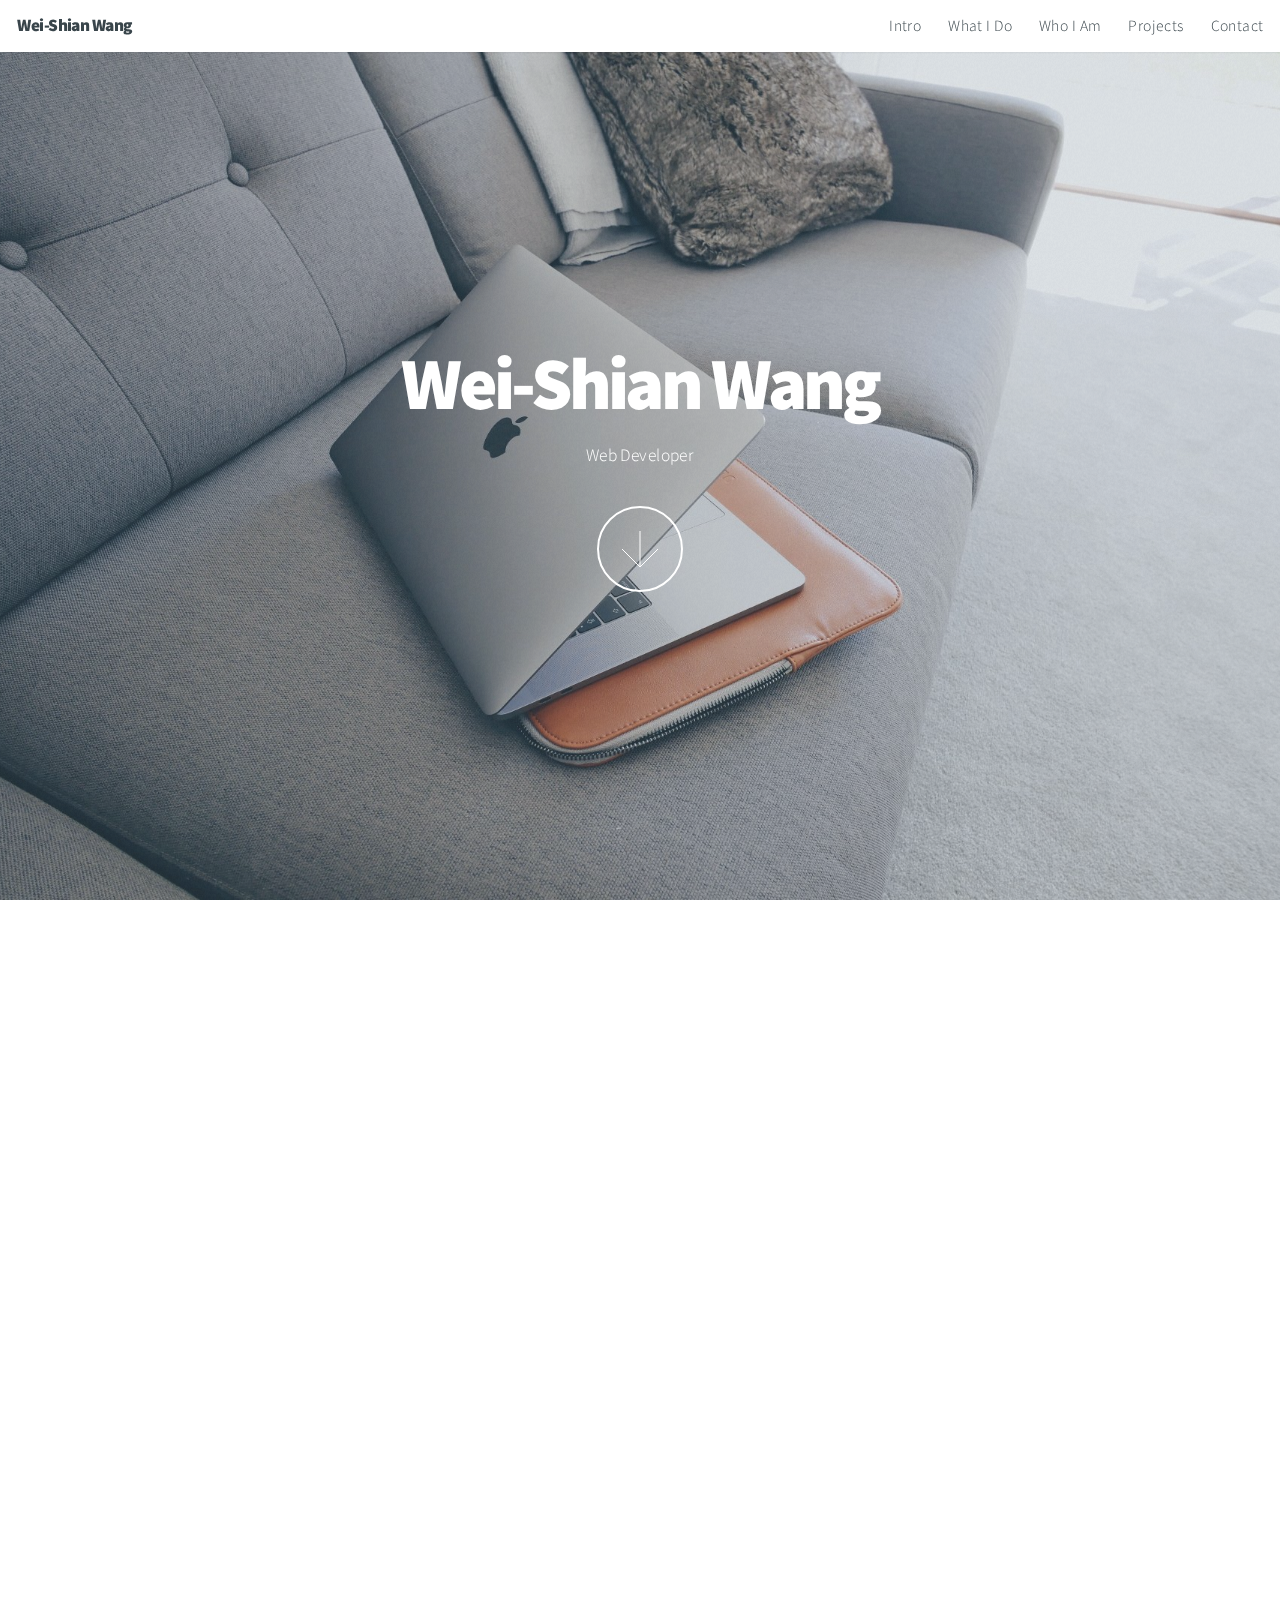
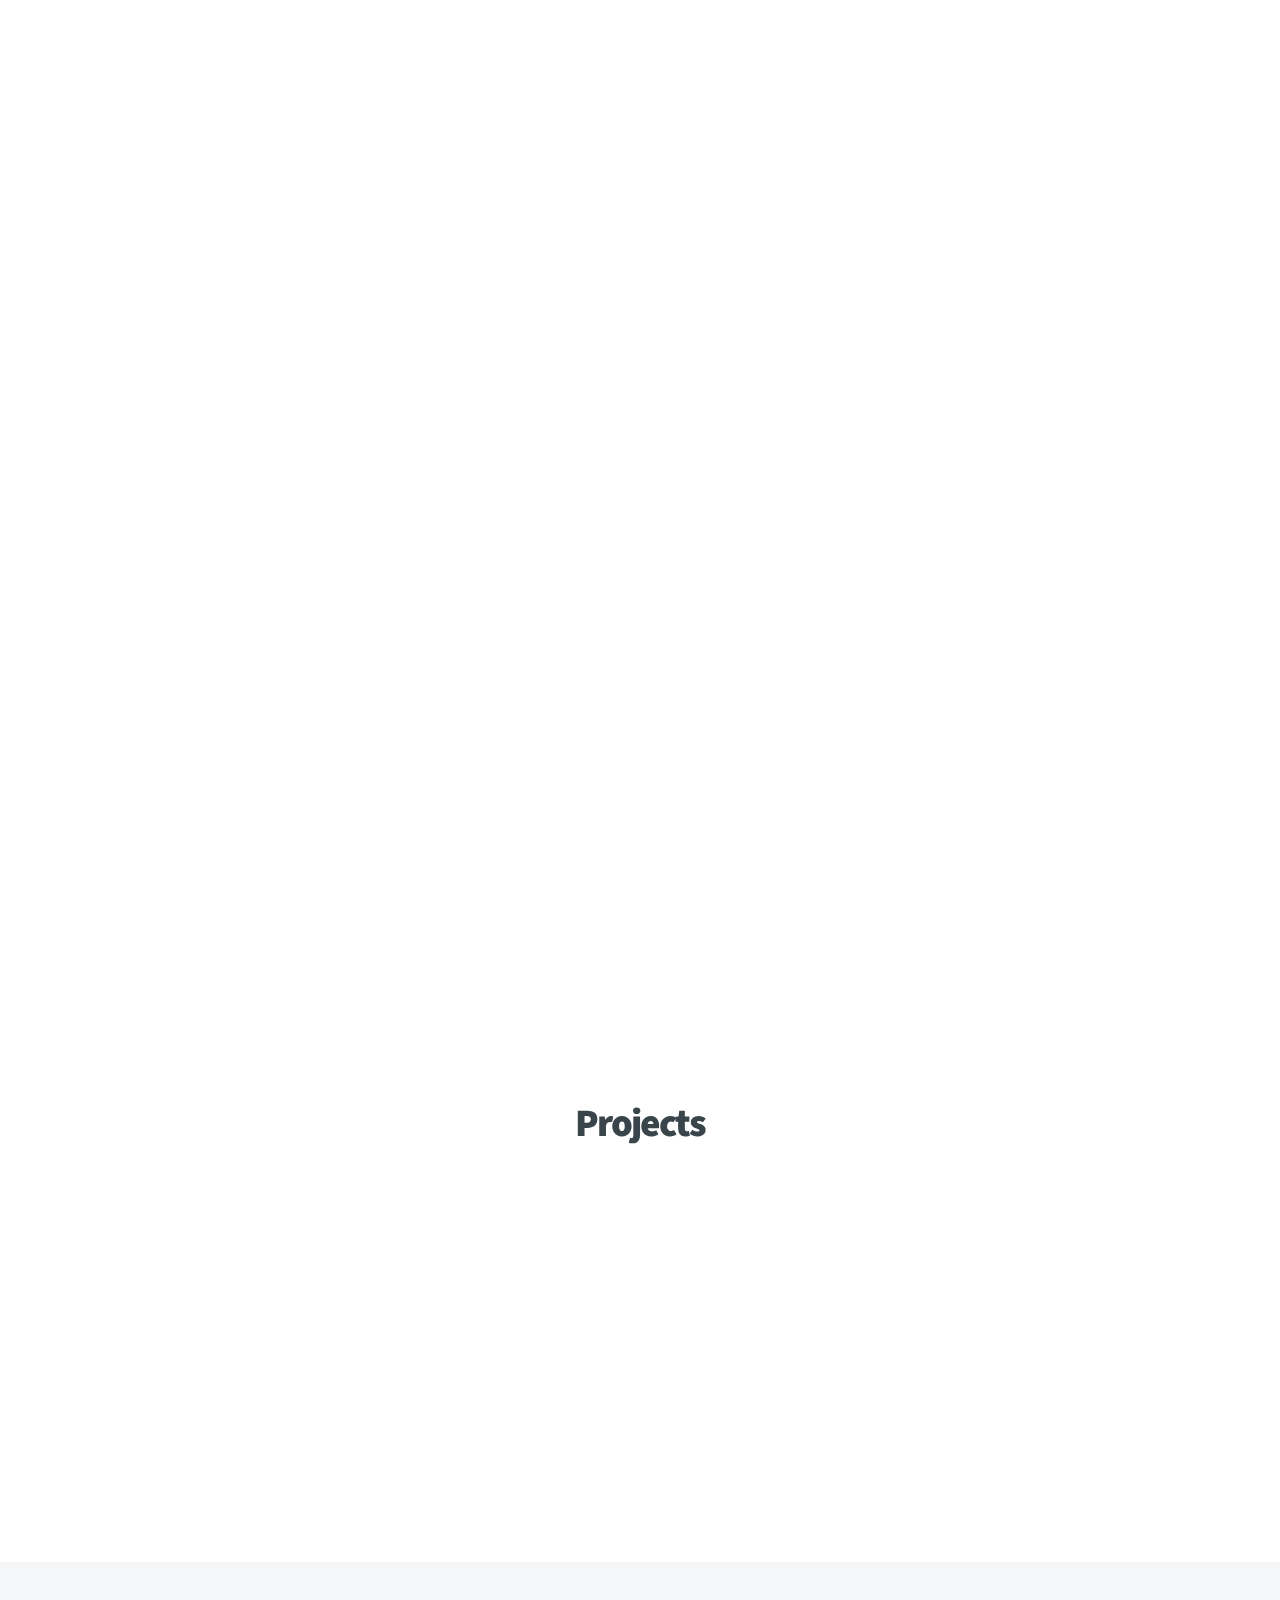
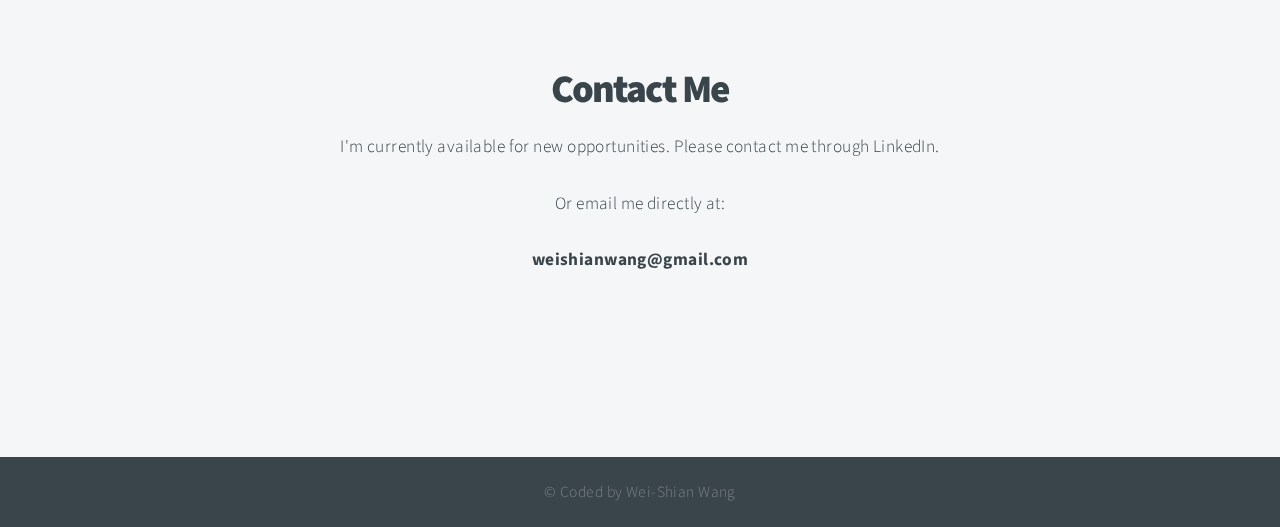
<file: index.html>
<!DOCTYPE HTML>
<html>

<head>
	<title>Wei-Shian Wang - Web Developer</title>
	<meta charset="utf-8" />
	<meta name="viewport" content="width=device-width, initial-scale=1, user-scalable=no" />
	<link rel="stylesheet" href="assets/css/main.css" />
	<noscript><link rel="stylesheet" href="assets/css/noscript.css" /></noscript>
</head>

<body class="is-preload">

	<!-- Header -->
	<header id="header">
		<h1>Wei-Shian Wang</h1>
		<nav>
			<ul>
				<li><a href="#intro">Intro</a></li>
				<li><a href="#one">What I Do</a></li>
				<li><a href="#two">Who I Am</a></li>
				<li><a href="#projects">Projects</a></li>
				<li><a href="#contact">Contact</a></li>
			</ul>
		</nav>
	</header>

	<!-- Intro -->
	<section id="intro" class="main style1 dark fullscreen">
		<div class="content">
			<header>
				<h2>Wei-Shian Wang</h2>
			</header>
			<p>Web Developer</p>
			<footer>
				<a href="#one" class="button style2 down">More</a>
			</footer>
		</div>
	</section>

	<!-- One -->
	<section id="one" class="main style2 right dark fullscreen">
		<div class="content box style2">
			<header>
				<h2>What I Do</h2>
			</header>
			<p>I'm currently learning both front-end and back-end skills, and building full-stack web applications.</p>
		</div>
		<a href="#two" class="button style2 down anchored">Next</a>
	</section>

	<!-- Two -->
	<section id="two" class="main style2 left dark fullscreen">
		<div class="content box style2">
			<header>
				<h2>Who I Am</h2>
			</header>
			<p>I'm a Computer Science graduate based in Portage, Michigan. I enjoy learning and improving my web development
				skills.
				You can find more about me on <a href="https://www.linkedin.com/in/weishianwang/" target="_blank">LinkedIn</a>
				and <a href="https://github.com/weishian-wang" target="_blank">GitHub</a>.</p>
		</div>
		<a href="#projects" class="button style2 down anchored">Next</a>
	</section>

	<!-- Projects -->
	<section id="projects" class="main style3 primary">
		<div class="content">
			<header>
				<h2>Projects</h2>
			</header>

			<!-- Gallery  -->
			<div class="gallery">
				<article class="from-left">Face Detection</article>
				<article class="from-right">Social Post</article>
				<article class="from-left">
					<a href="https://react-face-detection.herokuapp.com/" target="_blank" data-poptrox="ignore"><img src="images/thumbs/01.png" class="image fit" title="" alt="" /></a>
				</article>
				<article class="from-right">
					<a href="https://social-post.herokuapp.com/"  target="_blank"data-poptrox="ignore"><img src="images/thumbs/02.png" class="image fit" title="" alt="" /></a>
				</article>
			</div>

		</div>
	</section>

	<!-- Contact -->
	<section id="contact" class="main style3 secondary">
		<div class="content">
			<header>
				<h2>Contact Me</h2>
				<p>I'm currently available for new opportunities. Please contact me through LinkedIn.</p>
				<p>Or email me directly at:</p>
				<p style="font-weight: bold">weishianwang@gmail.com</p>
			</header>
			<div class="box">
				<ul class="icons">
					<li><a href="https://www.linkedin.com/in/weishianwang/" class="icon fa-linkedin fa-2x"><span
								class="label">LinkedIn</span></a></li>
					<li><a href="https://github.com/weishian-wang" class="icon fa-github fa-2x"><span
								class="label">GitHub</span></a></li>
				</ul>
			</div>
		</div>
	</section>

	<!-- Footer -->
	<footer id="footer">

		<!-- Menu -->
		<ul class="menu">
			<li>&copy; Coded by Wei-Shian Wang</li>
		</ul>

	</footer>

	<!-- Scripts -->
	<script src="assets/js/jquery.min.js"></script>
	<script src="assets/js/jquery.poptrox.min.js"></script>
	<script src="assets/js/jquery.scrolly.min.js"></script>
	<script src="assets/js/jquery.scrollex.min.js"></script>
	<script src="assets/js/browser.min.js"></script>
	<script src="assets/js/breakpoints.min.js"></script>
	<script src="assets/js/util.js"></script>
	<script src="assets/js/main.js"></script>

</body>

</html>
</file>
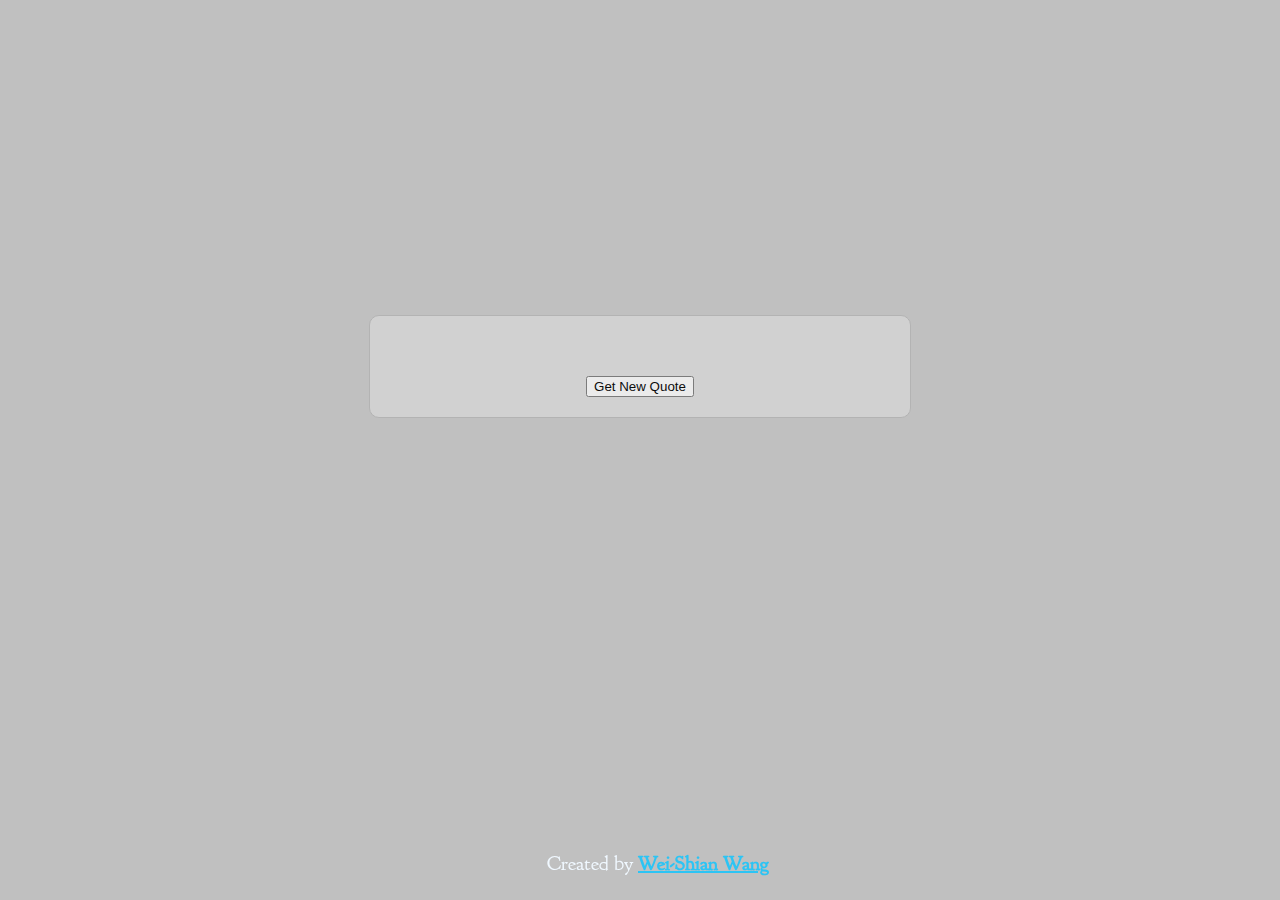
<file: random-quote-machine/index.html>
<!DOCTYPE html>
<html lang="en">
<head>
  <meta charset="UTF-8">
  <meta name="viewport" content="width=device-width, initial-scale=1.0">
  <meta http-equiv="X-UA-Compatible" content="ie=edge">
  <title>Random Quote Machine</title>
  <link rel="stylesheet" href="https://stackpath.bootstrapcdn.com/bootstrap/4.1.3/css/bootstrap.min.css" integrity="sha384-MCw98/SFnGE8fJT3GXwEOngsV7Zt27NXFoaoApmYm81iuXoPkFOJwJ8ERdknLPMO" crossorigin="anonymous">
  <link rel="stylesheet" href="https://use.fontawesome.com/releases/v5.3.1/css/all.css" integrity="sha384-mzrmE5qonljUremFsqc01SB46JvROS7bZs3IO2EmfFsd15uHvIt+Y8vEf7N7fWAU" crossorigin="anonymous">
  <link rel="stylesheet" href="style.css">
</head>
<body>
  <div class="container-fluid">
    <div id="quote-box">

      <blockquote id="text">
        <i class="fa fa-quote-left"></i>
        <span id="quote"></span>
        <i class="fa fa-quote-right"></i>
        <footer id="author" class="text-right"></footer>
      </blockquote>

      <div class="row justify-content-between align-items-center">
        <div class="col-4">
          <a id="tweet-quote" class="btn btn-social-icon btn-twitter" href="https://twitter.com/intent/tweet?text=%22Don't%20judge%20each%20day%20by%20the%20harvest%20you%20reap%20but%20by%20the%20seeds%20that%20you%20plant.%22%20-Robert%20Stevenson&amp;hashtags=inspirationalquotes" target="_blank" title="Tweet this quote!">
            <i class="fab fa-twitter-square fa-2x"></i>
          </a>
          <a id="facebook-share-quote" class="btn btn-social-icon btn-facebook" href="#" target="_blank" title="Post this quote on facebook!" >
            <i class="fab fa-facebook-square fa-2x"></i>
          </a>
        </div>

        <div class="col-5">
          <button id="new-quote" class="btn btn-primary">Get New Quote</button>
        </div>
      </div>

    </div>

    <footer class="site-footer">Created by <a href="https://github.com/weishian-wang" target="_blank"><b>Wei-Shian Wang</b></a></footer>
  </div>

  <script src="jquery-3.4.1.min.js"></script>
  <script src="script.js"></script>
  <!-- Load and initialize the Facebook SDK -->
  <script defer>
    window.fbAsyncInit = function () {
      FB.init({
        appId: '298657480962001',
        autoLogAppEvents: true,
        xfbml: true,
        version: 'v3.1'
      });
    };

    (function (d, s, id) {
      var js, fjs = d.getElementsByTagName(s)[0];
      if (d.getElementById(id)) { return; }
      js = d.createElement(s); js.id = id;
      js.src = "https://connect.facebook.net/en_US/sdk.js";
      fjs.parentNode.insertBefore(js, fjs);
    }(document, 'script', 'facebook-jssdk'));
  </script>
</body>
</html>
</file>
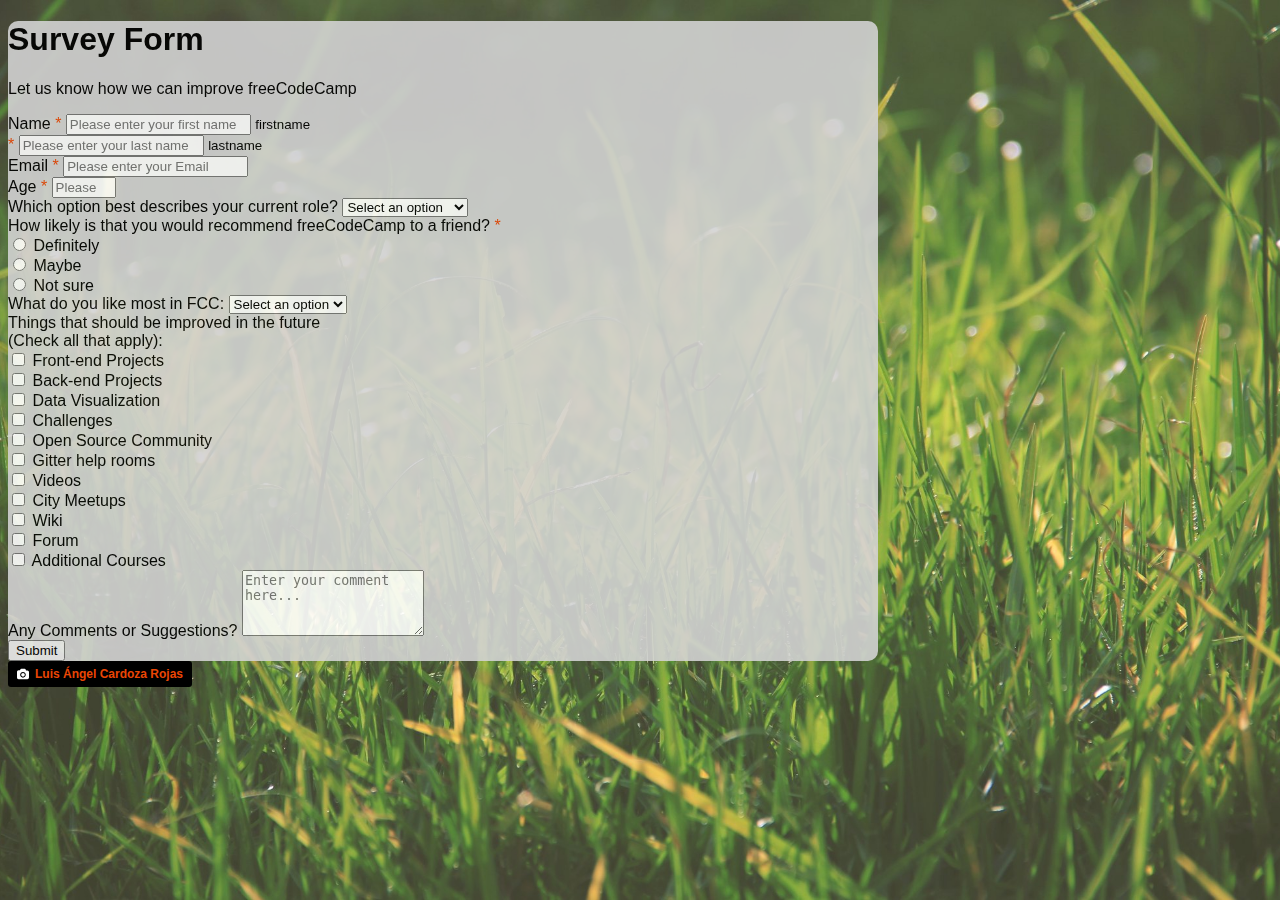
<file: survey-form/index.html>
<!DOCTYPE html>
<html lang="en">

<head>
  <meta charset="UTF-8">
  <meta name="viewport" content="width=device-width, initial-scale=1, shrink-to-fit=no">
  <link rel="stylesheet" href="https://stackpath.bootstrapcdn.com/bootstrap/4.1.1/css/bootstrap.min.css" integrity="sha384-WskhaSGFgHYWDcbwN70/dfYBj47jz9qbsMId/iRN3ewGhXQFZCSftd1LZCfmhktB" crossorigin="anonymous">
  <link rel="stylesheet" href="style.css">
  <title>Survey Form</title>
</head>

<body>
  <div class="page-center ml-auto mr-auto mt-5">
    <header class="text-center pt-4 pl-2 pr-2">
      <h1 id="title" class="font-weight-bold">Survey Form</h1>
      <p id="description">Let us know how we can improve freeCodeCamp</p>
    </header>
    <form action="" id="survey-form" class="main-form ml-auto mr-auto pb-3">
      <div class="row">
        <div class="col">
          <div class="form-group">
            <label id="name-label" class="font-weight-bold" for="name">Name <span>*</span></label>
            <input type="text" name="firstname" id="name" class="form-control" placeholder="Please enter your first name" required>
            <small class="form-text text-muted">firstname</small>
          </div>
        </div>
        <div class="col">
          <div class="form-group">
            <label class="font-weight-bold" for="lastname"><span>*</span></label>
            <input type="text" name="lastname" id="lastname" class="form-control" placeholder="Please enter your last name" required>
            <small class="form-text text-muted">lastname</small>
          </div>
        </div>
      </div>
      <div class="form-group">
        <label id="email-label" class="font-weight-bold" for="email">Email <span>*</span></label>
        <input id="email" class="form-control" type="email" name="email" placeholder="Please enter your Email" required>
      </div>
      <div class="form-group">
        <label id="number-label" class="font-weight-bold" for="age">Age <span>*</span></label>
        <input id="number" class="form-control" type="number" name="age" min="1" max="125" placeholder="Please enter your age" required>
      </div>
      <div class="form-group">
        <label class="font-weight-bold" for="dropdown">Which option best describes your current role?</label>
        <select id="dropdown" class="form-control" name="currentRole">
          <option selected>Select an option</option>
          <option value="student">Student</option>
          <option value="job">Full Time Job</option>
          <option value="learner">Full Time Learner</option>
          <option value="preferNo">Prefer not to say</option>
          <option value="other">Other</option>
        </select>
      </div>
      <div class="form-group">
        <label class="font-weight-bold" for="userRatings">How likely is that you would recommend freeCodeCamp to a friend? <span>*</span></label>
        <div class="form-check">
          <input id="radio1" class="form-check-input" type="radio" name="userRatings" value="1">
          <label class="form-check-label" for="radio1">Definitely</label>
        </div>
        <div class="form-check">
          <input id="radio2" class="form-check-input" type="radio" name="userRatings" value="2">
          <label class="form-check-label" for="radio2">Maybe</label>
        </div>
        <div class="form-check">
          <input id="radio3" class="form-check-input" type="radio" name="userRatings" value="3">
          <label class="form-check-label" for="radio3">Not sure</label>
        </div>
      </div>
      <div class="form-group">
        <label class="font-weight-bold" for="mostLike">What do you like most in FCC:</label>
        <select id="mostLike" class="form-control" name="mostLike">
          <option selected>Select an option</option>
          <option value="challenges">Challenges</option>
          <option value="projects">Projects</option>
          <option value="community">Community</option>
          <option value="openSource">Open Source</option>
        </select>
      </div>
      <div class="form-group">
        <label class="font-weight-bold" for="preference">Things that should be improved in the future
          <br>(Check all that apply):</label>
        <div class="form-check">
          <input id="checkbox1" class="form-check-input" type="checkbox" name="prefer" value="1">
          <label class="form-check-label" for="checkbox1">Front-end Projects</label>
        </div>
        <div class="form-check">
          <input id="checkbox2" class="form-check-input" type="checkbox" name="prefer" value="2">
          <label class="form-check-label" for="checkbox2">Back-end Projects</label>
        </div>
        <div class="form-check">
          <input id="checkbox3" class="form-check-input" type="checkbox" name="prefer" value="3">
          <label class="form-check-label" for="checkbox3">Data Visualization</label>
        </div>
        <div class="form-check">
          <input id="checkbox4" class="form-check-input" type="checkbox" name="prefer" value="4">
          <label class="form-check-label" for="checkbox4">Challenges</label>
        </div>
        <div class="form-check">
          <input id="checkbox5" class="form-check-input" type="checkbox" name="prefer" value="5">
          <label class="form-check-label" for="checkbox5">Open Source Community</label>
        </div>
        <div class="form-check">
          <input id="checkbox6" class="form-check-input" type="checkbox" name="prefer" value="6">
          <label class="form-check-label" for="checkbox6">Gitter help rooms</label>
        </div>
        <div class="form-check">
          <input id="checkbox7" class="form-check-input" type="checkbox" name="prefer" value="7">
          <label class="form-check-label" for="checkbox7">Videos</label>
        </div>
        <div class="form-check">
          <input id="checkbox8" class="form-check-input" type="checkbox" name="prefer" value="8">
          <label class="form-check-label" for="checkbox8">City Meetups</label>
        </div>
        <div class="form-check">
          <input id="checkbox9" class="form-check-input" type="checkbox" name="prefer" value="9">
          <label class="form-check-label" for="checkbox9">Wiki</label>
        </div>
        <div class="form-check">
          <input id="checkbox10" class="form-check-input" type="checkbox" name="prefer" value="10">
          <label class="form-check-label" for="checkbox10">Forum</label>
        </div>
        <div class="form-check">
          <input id="checkbox11" class="form-check-input" type="checkbox" name="prefer" value="11">
          <label class="form-check-label" for="checkbox11">Additional Courses</label>
        </div>
      </div>
      <div class="form-group">
        <label class="font-weight-bold" for="comments">Any Comments or Suggestions?</label>
        <textarea id="comments" class="form-control" name="comments" rows="4" placeholder="Enter your comment here..."></textarea>
      </div>
      <div class="form-group text-center pt-3">
        <button id="submit" type="submit" class="btn btn-outline-primary btn-lg">Submit</button>
      </div>
    </form>
  </div>
  <div class="photo-credit text-center mt-4">
    <a style="background-color:black;color:white;text-decoration:none;padding:4px 6px;font-size:12px;font-weight:bold;line-height:1.2;display:inline-block;border-radius:3px" href="https://unsplash.com/@heaven_angel?utm_medium=referral&amp;utm_campaign=photographer-credit&amp;utm_content=creditBadge" target="_blank" rel="noopener noreferrer" title="Download free do whatever you want high-resolution photos from Luis Ángel Cardoza Rojas"><span style="display:inline-block;padding:2px 3px"><svg xmlns="http://www.w3.org/2000/svg" style="height:12px;width:auto;position:relative;vertical-align:middle;top:-1px;fill:white" viewBox="0 0 32 32"><title>unsplash-logo</title><path d="M20.8 18.1c0 2.7-2.2 4.8-4.8 4.8s-4.8-2.1-4.8-4.8c0-2.7 2.2-4.8 4.8-4.8 2.7.1 4.8 2.2 4.8 4.8zm11.2-7.4v14.9c0 2.3-1.9 4.3-4.3 4.3h-23.4c-2.4 0-4.3-1.9-4.3-4.3v-15c0-2.3 1.9-4.3 4.3-4.3h3.7l.8-2.3c.4-1.1 1.7-2 2.9-2h8.6c1.2 0 2.5.9 2.9 2l.8 2.4h3.7c2.4 0 4.3 1.9 4.3 4.3zm-8.6 7.5c0-4.1-3.3-7.5-7.5-7.5-4.1 0-7.5 3.4-7.5 7.5s3.3 7.5 7.5 7.5c4.2-.1 7.5-3.4 7.5-7.5z"></path></svg></span><span style="display:inline-block;padding:2px 3px">Luis Ángel Cardoza Rojas</span></a>
  </div>
  <script src="https://code.jquery.com/jquery-3.3.1.slim.min.js" integrity="sha384-q8i/X+965DzO0rT7abK41JStQIAqVgRVzpbzo5smXKp4YfRvH+8abtTE1Pi6jizo" crossorigin="anonymous"></script>
  <script src="https://cdnjs.cloudflare.com/ajax/libs/popper.js/1.14.3/umd/popper.min.js" integrity="sha384-ZMP7rVo3mIykV+2+9J3UJ46jBk0WLaUAdn689aCwoqbBJiSnjAK/l8WvCWPIPm49" crossorigin="anonymous"></script>
  <script src="https://stackpath.bootstrapcdn.com/bootstrap/4.1.1/js/bootstrap.min.js" integrity="sha384-smHYKdLADwkXOn1EmN1qk/HfnUcbVRZyYmZ4qpPea6sjB/pTJ0euyQp0Mk8ck+5T" crossorigin="anonymous"></script>
</body>

</html>
</file>
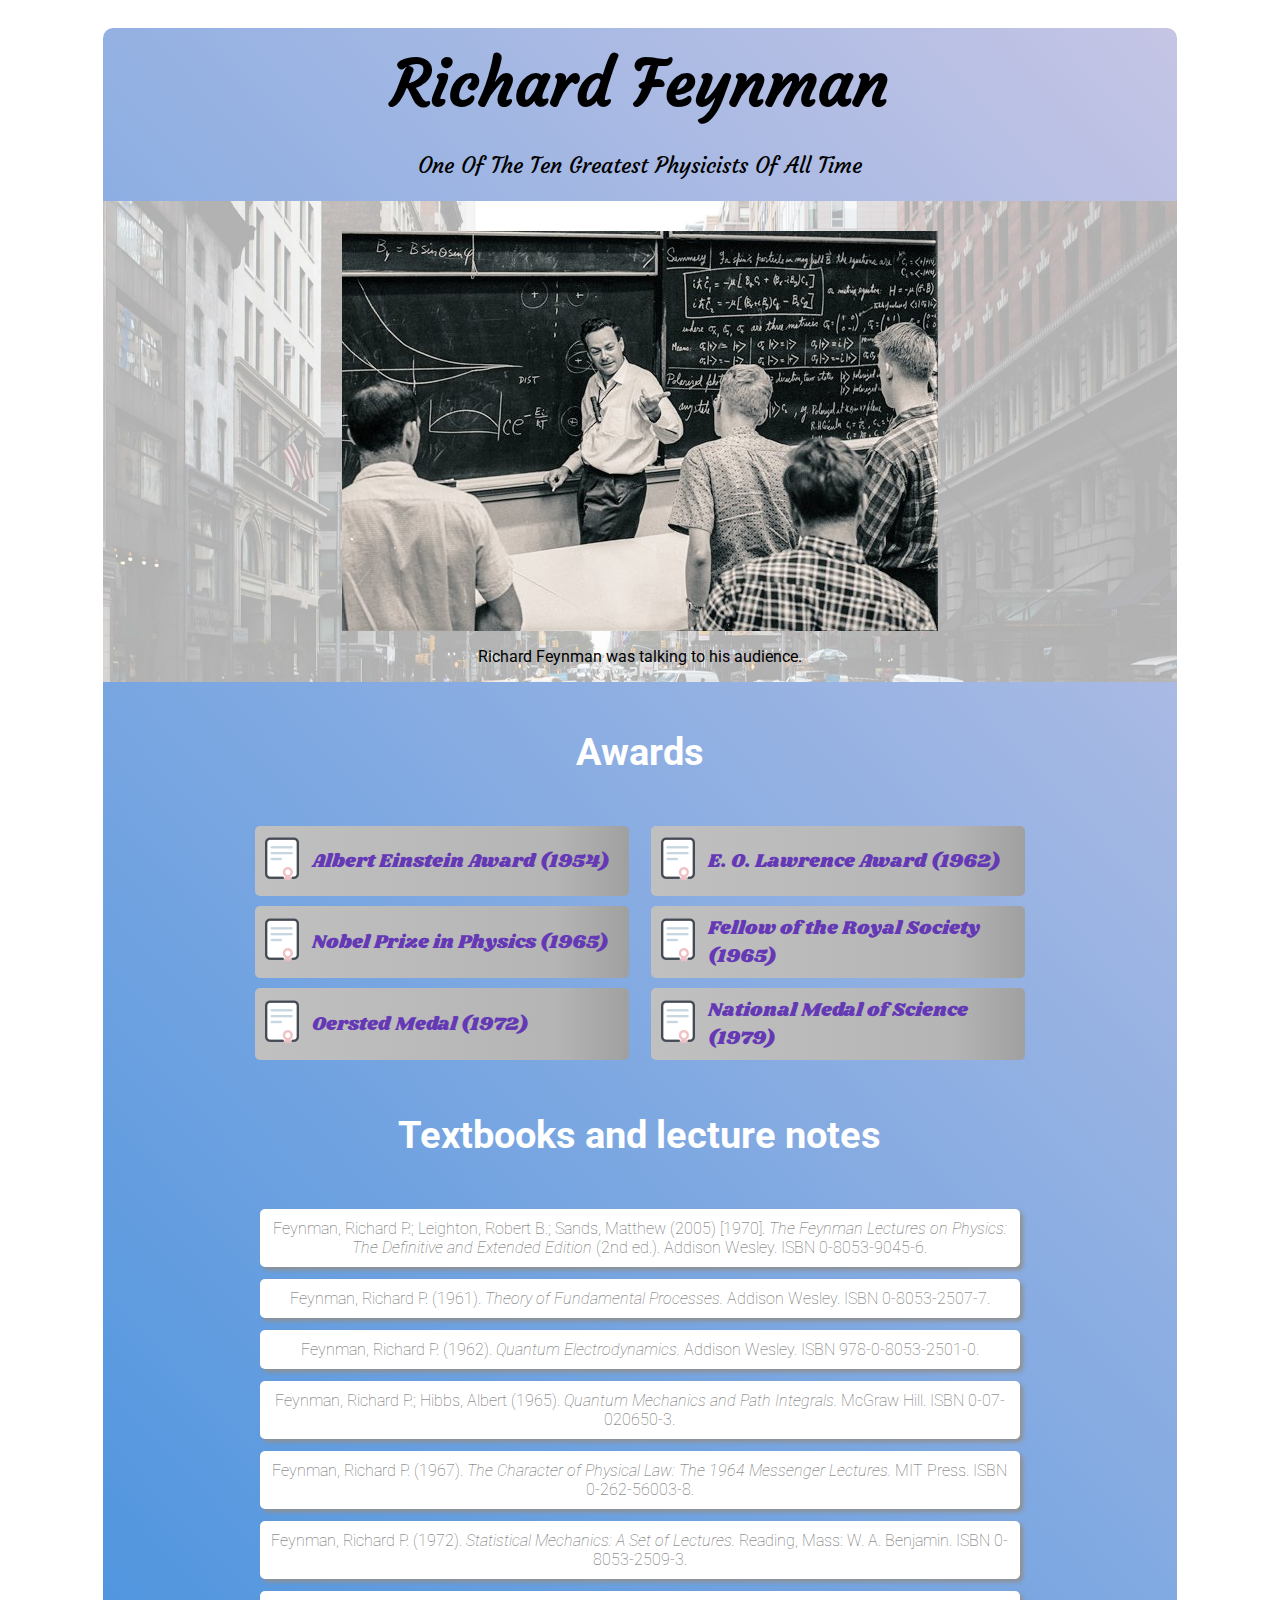
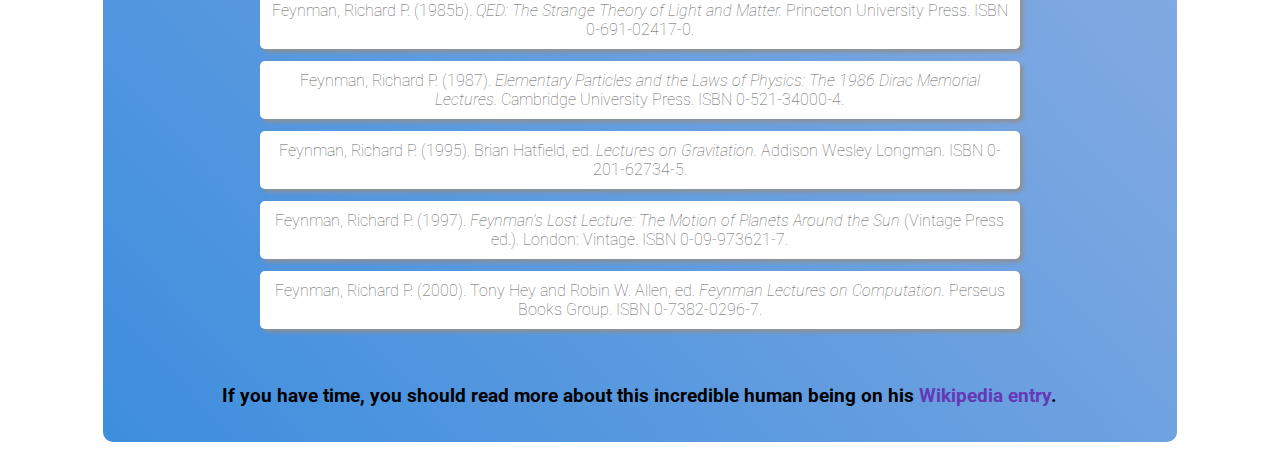
<file: tribute-page/index.html>
<!DOCTYPE html>
<html lang="en">

<head>
  <meta charset="UTF-8">
  <title>Tribute Page</title>
  <link rel="stylesheet" href="style.css">
</head>

<body>
  <main id="main">
    <header>
      <h1 id="title">Richard Feynman</h1>
      <p id="ranked">one of the ten greatest physicists of all time</p>
    </header>
    <div id="img-div">
      <img id="image" src="./img/RF.jpg" alt="">
      <p id="img-caption">Richard Feynman was talking to his audience.</p>
    </div>
    <h2>Awards</h2>
    <div class="awards">
      <div class="awards-inner">
        <div class="icon">
          <img src="./img/award.png" alt="award-icon">
        </div>
        <div class="awards-item">
          <a href="https://en.wikipedia.org/wiki/Albert_Einstein_Award">Albert Einstein Award</a> (1954)
        </div>
      </div>
      <div class="awards-inner">
        <div class="icon">
          <img src="./img/award.png" alt="award-icon">
        </div>
        <div class="awards-item">
          <a href="https://en.wikipedia.org/wiki/Ernest_Orlando_Lawrence_Award">E. O. Lawrence Award</a> (1962)
        </div>
      </div>
      <div class="awards-inner">
        <div class="icon">
          <img src="./img/award.png" alt="award-icon">
        </div>
        <div class="awards-item">
          <a href="https://en.wikipedia.org/wiki/Nobel_Prize_in_Physics">Nobel Prize in Physics</a> (1965)
        </div>
      </div>
      <div class="awards-inner">
        <div class="icon">
          <img src="./img/award.png" alt="award-icon">
        </div>
        <div class="awards-item">
          <a href="https://en.wikipedia.org/wiki/Fellow_of_the_Royal_Society">Fellow of the Royal Society</a> (1965)
        </div>
      </div>
      <div class="awards-inner">
        <div class="icon">
          <img src="./img/award.png" alt="award-icon">
        </div>
        <div class="awards-item">
          <a href="https://en.wikipedia.org/wiki/Oersted_Medal">Oersted Medal</a> (1972)
        </div>
      </div>
      <div class="awards-inner">
        <div class="icon">
          <img src="./img/award.png" alt="award-icon">
        </div>
        <div class="awards-item">
          <a href="https://en.wikipedia.org/wiki/National_Medal_of_Science">National Medal of Science</a> (1979)
        </div>
      </div>
    </div>
    <div id="tribute-info">
      <h2>Textbooks and lecture notes</h2>
      <div class="books-and-lectures">
        <div class="item">Feynman, Richard P.; Leighton, Robert B.; Sands, Matthew (2005) [1970]. <i>The Feynman Lectures on Physics: The Definitive and Extended Edition</i> (2nd ed.). Addison Wesley. ISBN 0-8053-9045-6.</div>
        <div class="item">Feynman, Richard P. (1961). <i>Theory of Fundamental Processes.</i> Addison Wesley. ISBN 0-8053-2507-7.</div>
        <div class="item">Feynman, Richard P. (1962). <i>Quantum Electrodynamics.</i> Addison Wesley. ISBN 978-0-8053-2501-0.</div>
        <div class="item">Feynman, Richard P.; Hibbs, Albert (1965). <i>Quantum Mechanics and Path Integrals.</i> McGraw Hill. ISBN 0-07-020650-3.</div>
        <div class="item">Feynman, Richard P. (1967). <i>The Character of Physical Law: The 1964 Messenger Lectures.</i> MIT Press. ISBN 0-262-56003-8.</div>
        <div class="item">Feynman, Richard P. (1972). <i>Statistical Mechanics: A Set of Lectures.</i> Reading, Mass: W. A. Benjamin. ISBN 0-8053-2509-3.</div>
        <div class="item">Feynman, Richard P. (1985b). <i>QED: The Strange Theory of Light and Matter.</i> Princeton University Press. ISBN 0-691-02417-0.</div>
        <div class="item">Feynman, Richard P. (1987). <i>Elementary Particles and the Laws of Physics: The 1986 Dirac Memorial Lectures.</i> Cambridge University Press. ISBN 0-521-34000-4.</div>
        <div class="item">Feynman, Richard P. (1995). Brian Hatfield, ed. <i>Lectures on Gravitation.</i> Addison Wesley Longman. ISBN 0-201-62734-5.</div>
        <div class="item">Feynman, Richard P. (1997). <i>Feynman's Lost Lecture: The Motion of Planets Around the Sun</i> (Vintage Press ed.). London: Vintage. ISBN 0-09-973621-7.</div>
        <div class="item">Feynman, Richard P. (2000). Tony Hey and Robin W. Allen, ed. <i>Feynman Lectures on Computation.</i> Perseus Books Group. ISBN 0-7382-0296-7.</div>
      </div>
    </div>
    <footer><strong>If you have time, you should read more about this incredible human being on his <a id="tribute-link" href="https://en.wikipedia.org/wiki/Richard_Feynman" target="_blank">Wikipedia entry</a>.</strong></footer>
  </main>
  <script src="script.js"></script>
</body>


</html>
</file>
<file: assets/css/noscript.css>
/* Loader */

	body:before, body:after {
		display: none;
	}
</file>
<file: random-quote-machine/style.css>
@import url('https://fonts.googleapis.com/css?family=Goudy+Bookletter+1911');

body {
  font-family: 'Goudy Bookletter 1911', serif;
  -webkit-font-smoothing: antialiased;
  -moz-osx-font-smoothing: grayscale;
  background-color: #c0c0c0;
  background-position: center;
  background-repeat: no-repeat;
  background-attachment: fixed;
  background-size: cover;
}

#quote-box {
  background-color: lightgray;
  margin: auto;
  margin-top: 35vh;
  max-width: 500px;
  text-align: center;
  padding: 20px;
  border-radius: 10px;
  border: 1px solid #b3b3b3;
  opacity: 0.93;
}

blockquote {
  margin-bottom: 40px;
  font-size: 25px;
}

#author {
  font-size: 20px;
  color: black;
}

.site-footer {
  color: aliceblue;
  font-size: 20px;
  text-align: center;
  position: fixed;
  bottom: 0;
  height: 40px;
  width: 100%;
  padding: 10px;
}

.site-footer > a {
  color: #2CC4F4;
}
</file>
<file: survey-form/style.css>
body {
  font-family: "Helvetica", "Verdana", "Arial", sans-serif;
  background-image: url('./img/header.jpg');
  background-size: cover;
  background-position: center;
  background-repeat: no-repeat;
  background-attachment: fixed;
}

.page-center {
  width: 50vw;
  background-color: LightGray;
  opacity: 0.9;
  border-radius: 10px;
  animation: fallingDown 1.8s forwards 0s ease;
}

#survey-form {
  width: 80%;
}

span {
  color: #EB4604;
}

@keyframes fallingDown {
  0% {
    transform: translateY(-110%);
  }
  100% {
    transform: translateY(0%);
  }
}

@media(max-width: 1400px) {
  .page-center {
    width: 68vw;
  }
}

@media(max-width: 1100px) {
  .page-center {
    width: 87vw;
  }
  #survey-form {
    width: 85%;
  }
}

@media(max-width: 960px) {
  .page-center {
    width: 95vw;
  }
  #survey-form {
    width: 90%;
  }
}
</file>
<file: tribute-page/style.css>
@import url('https://fonts.googleapis.com/css?family=Courgette');
@import url('https://fonts.googleapis.com/css?family=Roboto');
@import url('https://fonts.googleapis.com/css?family=Shrikhand');

:root {
  --text-color-purple: #6539B5;
}

html, body {
  text-align: center;
  font-family: 'Roboto', sans-serif;
}

#main {
  width: 85%;
  background-image: linear-gradient(47deg, #3e8ede 0%, #c5c5e5 100%);
  border-radius: 10px;
  margin: -15px auto 20px auto;
}

header {
  font-family: 'Courgette', cursive, monospace;
}

#title {
  padding-top: 15px;
  font-size: 4rem;
}

#ranked {
  margin-top: -1rem;
  padding: 0 10px 0 10px;
  font-size: 1.4rem;
}

#img-div {
  width: 100%;
  display: inline-block;
  background-image: url('./img/image1.png');
  position: relative;
  background-position: center;
  background-size: cover;
  background-repeat: no-repeat;
  background-attachment: fixed;
}

#image {
  margin-top: 30px;
  max-width: 100%;
  height: auto;
  display: block;
  margin-left: auto;
  margin-right: auto;
}

h2 {
  font-size: 240%;
  color: white;
  padding: 15px 0 15px 0;
}

.awards {
  max-width: 780px;
  margin-left: auto;
  margin-right: auto;
  display: flex;
  flex-flow: row wrap;
  justify-content: space-between;
}

.awards-inner {
  background-image: linear-gradient(-90deg, #A0A0A0 0%, #B5B5B5 20%, #C0C0C0 100%);
  display: inline-flex;
  align-items: center;
  width: 48%;
  border-radius: 5px;
  margin: 5px;
  padding: 8px 0 8px 0;
}

.icon {
  padding-left: 2px;
}

.awards-item {
  color: var(--text-color-purple);
  text-align: left;
  font-family: 'Shrikhand', cursive;
  font-size: 120%;
  padding-left: 5px;
}

.awards-inner:hover {
  background-position: 374px 0;
  transition: all 0.3s;
}

.awards-inner::after {
  content: "";
  position: absolute;
  pointer-events: none;
  top: 0;
  left: 0;
  right: 0;
  bottom: 0;
  background-position: inherit;
}

a {
  color: var(--text-color-purple);
}

a:link, a:visited {
  text-decoration: none;
}

#tribute-info {
  max-width: 770px;
  display: inline-block;
}

.books-and-lectures {
  display: grid;
  grid-template-rows: repeat(11, auto);
  grid-row-gap: 2px;
}

.item {
  color: #606060;
  background-color: white;
  text-align: center;
  padding: 10px;
  margin: 5px;
  font-weight: 100;
  border-radius: 5px;
  box-shadow: 3px 3px 4px #909090;
  transition: all 0.2s;
}

.item:hover {
  -ms-transform: scale(1.15);
  -webkit-transform: scale(1.15);
  transform: scale(1.15);
}

footer {
  padding: 50px 0 35px 0;
  font-size: 120%;
}

@media(max-width: 1000px) {
  #main {
    width: 100%;
  }
  #img-caption {
    font-size: 130%;
  }
  .awards-inner {
    width: 100%;
  }
  .awards-item {
    font-size: 150%;
    padding-left: 10px;
  }
  .icon {
    padding-left: 10px;
  }
}
</file>
<file: assets/css/main.css>
@import url("https://fonts.googleapis.com/css?family=Source+Sans+Pro:300,900");
@import url("font-awesome.min.css");

html, body, div, span, applet, object,
iframe, h1, h2, h3, h4, h5, h6, p, blockquote,
pre, a, abbr, acronym, address, big, cite,
code, del, dfn, em, img, ins, kbd, q, s, samp,
small, strike, strong, sub, sup, tt, var, b,
u, i, center, dl, dt, dd, ol, ul, li, fieldset,
form, label, legend, table, caption, tbody,
tfoot, thead, tr, th, td, article, aside,
canvas, details, embed, figure, figcaption,
footer, header, hgroup, menu, nav, output, ruby,
section, summary, time, mark, audio, video {
	margin: 0;
	padding: 0;
	border: 0;
	font-size: 100%;
	font: inherit;
	vertical-align: baseline;}

article, aside, details, figcaption, figure,
footer, header, hgroup, menu, nav, section {
	display: block;}

body {
	line-height: 1;
}

ol, ul {
	list-style: none;
}

blockquote, q {
	quotes: none;
}

	blockquote:before, blockquote:after, q:before, q:after {
		content: '';
		content: none;
	}

table {
	border-collapse: collapse;
	border-spacing: 0;
}

body {
	-webkit-text-size-adjust: none;
}

mark {
	background-color: transparent;
	color: inherit;
}

input::-moz-focus-inner {
	border: 0;
	padding: 0;
}

input, select, textarea {
	-moz-appearance: none;
	-webkit-appearance: none;
	-ms-appearance: none;
	appearance: none;
}

/* Basic */

	@-ms-viewport {
		width: device-width;
	}

	html {
		height: 100%;
	}

	html {
		box-sizing: border-box;
	}

	*, *:before, *:after {
		box-sizing: inherit;
	}

	body {
		background: #ffffff;
		height: 100%;
		min-width: 320px;
	}

		body.is-preload *, body.is-preload *:before, body.is-preload *:after {
			-moz-animation: none !important;
			-webkit-animation: none !important;
			-ms-animation: none !important;
			animation: none !important;
			-moz-transition: none !important;
			-webkit-transition: none !important;
			-ms-transition: none !important;
			transition: none !important;
		}

/* Spinner */

	@-moz-keyframes spinner-rotate {
		0% {
			-moz-transform: scale(1) rotate(0deg);
			-webkit-transform: scale(1) rotate(0deg);
			-ms-transform: scale(1) rotate(0deg);
			transform: scale(1) rotate(0deg);
		}

		100% {
			-moz-transform: scale(1) rotate(360deg);
			-webkit-transform: scale(1) rotate(360deg);
			-ms-transform: scale(1) rotate(360deg);
			transform: scale(1) rotate(360deg);
		}
	}

	@-webkit-keyframes spinner-rotate {
		0% {
			-moz-transform: scale(1) rotate(0deg);
			-webkit-transform: scale(1) rotate(0deg);
			-ms-transform: scale(1) rotate(0deg);
			transform: scale(1) rotate(0deg);
		}

		100% {
			-moz-transform: scale(1) rotate(360deg);
			-webkit-transform: scale(1) rotate(360deg);
			-ms-transform: scale(1) rotate(360deg);
			transform: scale(1) rotate(360deg);
		}
	}

	@-ms-keyframes spinner-rotate {
		0% {
			-moz-transform: scale(1) rotate(0deg);
			-webkit-transform: scale(1) rotate(0deg);
			-ms-transform: scale(1) rotate(0deg);
			transform: scale(1) rotate(0deg);
		}

		100% {
			-moz-transform: scale(1) rotate(360deg);
			-webkit-transform: scale(1) rotate(360deg);
			-ms-transform: scale(1) rotate(360deg);
			transform: scale(1) rotate(360deg);
		}
	}

	@keyframes spinner-rotate {
		0% {
			-moz-transform: scale(1) rotate(0deg);
			-webkit-transform: scale(1) rotate(0deg);
			-ms-transform: scale(1) rotate(0deg);
			transform: scale(1) rotate(0deg);
		}

		100% {
			-moz-transform: scale(1) rotate(360deg);
			-webkit-transform: scale(1) rotate(360deg);
			-ms-transform: scale(1) rotate(360deg);
			transform: scale(1) rotate(360deg);
		}
	}

/* Loader */

	@-moz-keyframes spinner-show {
		0% {
			opacity: 0;
		}

		100% {
			opacity: 1;
		}
	}

	@-webkit-keyframes spinner-show {
		0% {
			opacity: 0;
		}

		100% {
			opacity: 1;
		}
	}

	@-ms-keyframes spinner-show {
		0% {
			opacity: 0;
		}

		100% {
			opacity: 1;
		}
	}

	@keyframes spinner-show {
		0% {
			opacity: 0;
		}

		100% {
			opacity: 1;
		}
	}

	@-moz-keyframes spinner-hide {
		0% {
			-moz-transform: scale(1) rotate(0deg);
			-webkit-transform: scale(1) rotate(0deg);
			-ms-transform: scale(1) rotate(0deg);
			transform: scale(1) rotate(0deg);
			color: #e5e6e7;
			z-index: 100001;
		}

		99% {
			-moz-transform: scale(0.5) rotate(360deg);
			-webkit-transform: scale(0.5) rotate(360deg);
			-ms-transform: scale(0.5) rotate(360deg);
			transform: scale(0.5) rotate(360deg);
			color: #e5e6e7;
			z-index: 100001;
		}

		100% {
			-moz-transform: scale(0.5) rotate(360deg);
			-webkit-transform: scale(0.5) rotate(360deg);
			-ms-transform: scale(0.5) rotate(360deg);
			transform: scale(0.5) rotate(360deg);
			color: #e5e6e7;
			z-index: -1;
		}
	}

	@-webkit-keyframes spinner-hide {
		0% {
			-moz-transform: scale(1) rotate(0deg);
			-webkit-transform: scale(1) rotate(0deg);
			-ms-transform: scale(1) rotate(0deg);
			transform: scale(1) rotate(0deg);
			color: #e5e6e7;
			z-index: 100001;
		}

		99% {
			-moz-transform: scale(0.5) rotate(360deg);
			-webkit-transform: scale(0.5) rotate(360deg);
			-ms-transform: scale(0.5) rotate(360deg);
			transform: scale(0.5) rotate(360deg);
			color: #e5e6e7;
			z-index: 100001;
		}

		100% {
			-moz-transform: scale(0.5) rotate(360deg);
			-webkit-transform: scale(0.5) rotate(360deg);
			-ms-transform: scale(0.5) rotate(360deg);
			transform: scale(0.5) rotate(360deg);
			color: #e5e6e7;
			z-index: -1;
		}
	}

	@-ms-keyframes spinner-hide {
		0% {
			-moz-transform: scale(1) rotate(0deg);
			-webkit-transform: scale(1) rotate(0deg);
			-ms-transform: scale(1) rotate(0deg);
			transform: scale(1) rotate(0deg);
			color: #e5e6e7;
			z-index: 100001;
		}

		99% {
			-moz-transform: scale(0.5) rotate(360deg);
			-webkit-transform: scale(0.5) rotate(360deg);
			-ms-transform: scale(0.5) rotate(360deg);
			transform: scale(0.5) rotate(360deg);
			color: #e5e6e7;
			z-index: 100001;
		}

		100% {
			-moz-transform: scale(0.5) rotate(360deg);
			-webkit-transform: scale(0.5) rotate(360deg);
			-ms-transform: scale(0.5) rotate(360deg);
			transform: scale(0.5) rotate(360deg);
			color: #e5e6e7;
			z-index: -1;
		}
	}

	@keyframes spinner-hide {
		0% {
			-moz-transform: scale(1) rotate(0deg);
			-webkit-transform: scale(1) rotate(0deg);
			-ms-transform: scale(1) rotate(0deg);
			transform: scale(1) rotate(0deg);
			color: #e5e6e7;
			z-index: 100001;
		}

		99% {
			-moz-transform: scale(0.5) rotate(360deg);
			-webkit-transform: scale(0.5) rotate(360deg);
			-ms-transform: scale(0.5) rotate(360deg);
			transform: scale(0.5) rotate(360deg);
			color: #e5e6e7;
			z-index: 100001;
		}

		100% {
			-moz-transform: scale(0.5) rotate(360deg);
			-webkit-transform: scale(0.5) rotate(360deg);
			-ms-transform: scale(0.5) rotate(360deg);
			transform: scale(0.5) rotate(360deg);
			color: #e5e6e7;
			z-index: -1;
		}
	}

	@-moz-keyframes overlay-hide {
		0% {
			opacity: 1;
			z-index: 100000;
		}

		15% {
			opacity: 1;
			z-index: 100000;
		}

		99% {
			opacity: 0;
			z-index: 100000;
		}

		100% {
			opacity: 0;
			z-index: -1;
		}
	}

	@-webkit-keyframes overlay-hide {
		0% {
			opacity: 1;
			z-index: 100000;
		}

		15% {
			opacity: 1;
			z-index: 100000;
		}

		99% {
			opacity: 0;
			z-index: 100000;
		}

		100% {
			opacity: 0;
			z-index: -1;
		}
	}

	@-ms-keyframes overlay-hide {
		0% {
			opacity: 1;
			z-index: 100000;
		}

		15% {
			opacity: 1;
			z-index: 100000;
		}

		99% {
			opacity: 0;
			z-index: 100000;
		}

		100% {
			opacity: 0;
			z-index: -1;
		}
	}

	@keyframes overlay-hide {
		0% {
			opacity: 1;
			z-index: 100000;
		}

		15% {
			opacity: 1;
			z-index: 100000;
		}

		99% {
			opacity: 0;
			z-index: 100000;
		}

		100% {
			opacity: 0;
			z-index: -1;
		}
	}

	body {
		text-decoration: none;
	}

		body:before {
			-moz-animation: spinner-show 1.5s 1 0.25s ease forwards, spinner-hide 0.25s ease-in-out forwards !important;
			-webkit-animation: spinner-show 1.5s 1 0.25s ease forwards, spinner-hide 0.25s ease-in-out forwards !important;
			-ms-animation: spinner-show 1.5s 1 0.25s ease forwards, spinner-hide 0.25s ease-in-out forwards !important;
			animation: spinner-show 1.5s 1 0.25s ease forwards, spinner-hide 0.25s ease-in-out forwards !important;
			-moz-transform-origin: 50% 50%;
			-webkit-transform-origin: 50% 50%;
			-ms-transform-origin: 50% 50%;
			transform-origin: 50% 50%;
			-moz-osx-font-smoothing: grayscale;
			-webkit-font-smoothing: antialiased;
			font-family: FontAwesome;
			font-style: normal;
			font-weight: normal;
			text-transform: none !important;
			color: #e5e6e7;
			content: '\f1ce';
			cursor: default;
			display: block;
			font-size: 2em;
			height: 2em;
			left: 50%;
			line-height: 2em;
			margin: -1em 0 0 -1em;
			opacity: 0;
			position: fixed;
			text-align: center;
			top: 50%;
			width: 2em;
			z-index: -1;
		}

		body:after {
			-moz-animation: overlay-hide 1.5s ease-in forwards !important;
			-webkit-animation: overlay-hide 1.5s ease-in forwards !important;
			-ms-animation: overlay-hide 1.5s ease-in forwards !important;
			animation: overlay-hide 1.5s ease-in forwards !important;
			background: #ffffff;
			content: '';
			display: block;
			height: 100%;
			left: 0;
			opacity: 0;
			position: fixed;
			top: 0;
			width: 100%;
			z-index: -1;
		}

		body.is-preload:before {
			-moz-animation: spinner-show 1.5s 1 0.25s ease forwards, spinner-rotate 0.75s infinite linear !important;
			-webkit-animation: spinner-show 1.5s 1 0.25s ease forwards, spinner-rotate 0.75s infinite linear !important;
			-ms-animation: spinner-show 1.5s 1 0.25s ease forwards, spinner-rotate 0.75s infinite linear !important;
			animation: spinner-show 1.5s 1 0.25s ease forwards, spinner-rotate 0.75s infinite linear !important;
			z-index: 100001;
		}

		body.is-preload:after {
			-moz-animation: none !important;
			-webkit-animation: none !important;
			-ms-animation: none !important;
			animation: none !important;
			opacity: 1;
			z-index: 100000;
		}

	@media (-webkit-min-device-pixel-ratio: 2) {

		body:before {
			line-height: 2.025em;
		}

	}

/* Type */

	body, input, textarea, select {
		font-family: "Source Sans Pro", "sans-serif";
		font-weight: 300;
		font-size: 18pt;
		line-height: 1.75em;
		color: #39454b;
		letter-spacing: 0.025em;
	}

		@media screen and (max-width: 1920px) {

			body, input, textarea, select {
				font-size: 17pt;
			}

		}

		@media screen and (max-width: 1680px) {

			body, input, textarea, select {
				font-size: 15pt;
			}

		}

		@media screen and (max-width: 1280px) {

			body, input, textarea, select {
				font-size: 13pt;
			}

		}

		@media screen and (max-width: 1000px) {

			body, input, textarea, select {
				font-size: 13pt;
			}

		}

		@media screen and (max-width: 736px) {

			body, input, textarea, select {
				font-size: 12pt;
				line-height: 1.5em;
			}

		}

	h1, h2, h3, h4, h5, h6 {
		font-weight: 900;
		color: inherit;
		letter-spacing: -0.0325em;
	}

		h1 a, h2 a, h3 a, h4 a, h5 a, h6 a {
			color: inherit;
			text-decoration: none;
		}

	h2 {
		font-size: 2.25em;
		line-height: 1.25em;
		letter-spacing: -0.05em;
	}

	@media screen and (max-width: 736px) {

		h2 {
			font-size: 1.5em;
		}

	}

	strong, b {
		font-weight: 900;
		color: inherit;
	}

	em, i {
		font-style: italic;
	}

	a {
		-moz-transition: color 0.2s ease-in-out;
		-webkit-transition: color 0.2s ease-in-out;
		-ms-transition: color 0.2s ease-in-out;
		transition: color 0.2s ease-in-out;
		color: #98c593;
	}

	sub {
		position: relative;
		top: 0.5em;
		font-size: 0.8em;
	}

	sup {
		position: relative;
		top: -0.5em;
		font-size: 0.8em;
	}

	hr {
		border: 0;
		border-top: solid 1px #e5e6e7;
	}

	blockquote {
		border-left: solid 0.5em #e5e6e7;
		padding: 1em 0 1em 2em;
		font-style: italic;
	}

	p, ul, ol, dl, table {
		margin-bottom: 1em;
	}

/* Box */

	.box {
		background: #ffffff;
		color: #39454b;
		padding: 2em;
	}

		.box > :last-child {
			margin-bottom: 0;
		}

		.box.style2 {
			padding: 3.5em 2.5em 3.5em 2.5em;
		}

		@media screen and (max-width: 736px) {

			.box {
				padding: 1em;
			}

				.box.style2 {
					padding: 1.5em 1.25em 1.5em 1.25em;
					background-color: rgba(255, 255, 255, 0.9);
				}

		}

/* Button */

	input[type="button"],
	input[type="submit"],
	input[type="reset"],
	.button,
	button {
		-moz-appearance: none;
		-webkit-appearance: none;
		-ms-appearance: none;
		appearance: none;
		-moz-transition: background-color 0.2s ease-in-out;
		-webkit-transition: background-color 0.2s ease-in-out;
		-ms-transition: background-color 0.2s ease-in-out;
		transition: background-color 0.2s ease-in-out;
		background-color: #98c593;
		border: 0;
		border-radius: 3.5em;
		color: #ffffff;
		cursor: pointer;
		display: inline-block;
		height: 3.5em;
		line-height: 3.5em;
		outline: 0;
		padding: 0 2em 0 2em;
		position: relative;
		text-align: center;
		text-decoration: none;
	}

		input[type="button"].down,
		input[type="submit"].down,
		input[type="reset"].down,
		.button.down,
		button.down {
			width: 5em;
			height: 5em;
			line-height: 4.5em;
			padding: 0;
			background-image: url("images/dark-arrow.svg");
			background-position: center center;
			background-repeat: no-repeat;
			text-indent: -10em;
			overflow: hidden;
		}

			input[type="button"].down.anchored,
			input[type="submit"].down.anchored,
			input[type="reset"].down.anchored,
			.button.down.anchored,
			button.down.anchored {
				bottom: 0;
				border-bottom: 0;
				border-radius: 3em 3em 0 0;
				height: 4.5em;
				margin-left: -2.5em;
			}

		input[type="button"].anchored,
		input[type="submit"].anchored,
		input[type="reset"].anchored,
		.button.anchored,
		button.anchored {
			position: absolute;
			left: 50%;
		}

		input[type="button"]:hover,
		input[type="submit"]:hover,
		input[type="reset"]:hover,
		.button:hover,
		button:hover {
			background-color: #a8cea4;
		}

		input[type="button"]:active,
		input[type="submit"]:active,
		input[type="reset"]:active,
		.button:active,
		button:active {
			background-color: #88bc82;
		}

		input[type="button"].style2,
		input[type="submit"].style2,
		input[type="reset"].style2,
		.button.style2,
		button.style2 {
			background-color: transparent;
			border: solid 2px #e5e6e7;
			color: inherit;
		}

			input[type="button"].style2:hover,
			input[type="submit"].style2:hover,
			input[type="reset"].style2:hover,
			.button.style2:hover,
			button.style2:hover {
				background-color: rgba(229, 230, 231, 0.25);
			}

			input[type="button"].style2:active,
			input[type="submit"].style2:active,
			input[type="reset"].style2:active,
			.button.style2:active,
			button.style2:active {
				background-color: rgba(229, 230, 231, 0.375);
			}

			input[type="button"].style2.down,
			input[type="submit"].style2.down,
			input[type="reset"].style2.down,
			.button.style2.down,
			button.style2.down {
				background-image: url("images/arrow.svg");
			}

/* Form */

	form {
		margin: 0 0 2em 0;
	}

		form > :last-child {
			margin-bottom: 0;
		}

		form > .fields {
			display: -moz-flex;
			display: -webkit-flex;
			display: -ms-flex;
			display: flex;
			-moz-flex-wrap: wrap;
			-webkit-flex-wrap: wrap;
			-ms-flex-wrap: wrap;
			flex-wrap: wrap;
			width: calc(100% + 3em);
			margin: -1.5em 0 2em -1.5em;
		}

			form > .fields > .field {
				-moz-flex-grow: 0;
				-webkit-flex-grow: 0;
				-ms-flex-grow: 0;
				flex-grow: 0;
				-moz-flex-shrink: 0;
				-webkit-flex-shrink: 0;
				-ms-flex-shrink: 0;
				flex-shrink: 0;
				padding: 1.5em 0 0 1.5em;
				width: calc(100% - 1.5em);
			}

				form > .fields > .field.half {
					width: calc(50% - 0.75em);
				}

				form > .fields > .field.third {
					width: calc(100%/3 - 0.5em);
				}

				form > .fields > .field.quarter {
					width: calc(25% - 0.375em);
				}

		@media screen and (max-width: 480px) {

			form > .fields {
				width: calc(100% + 2em);
				margin: -1em 0 2em -1em;
			}

				form > .fields > .field {
					padding: 1em 0 0 1em;
					width: calc(100% - 1em);
				}

					form > .fields > .field.half {
						width: calc(100% - 1em);
					}

					form > .fields > .field.third {
						width: calc(100% - 1em);
					}

					form > .fields > .field.quarter {
						width: calc(100% - 1em);
					}

		}

	label {
		display: block;
	}

	input[type="text"],
	input[type="password"],
	input[type="email"],
	input[type="tel"],
	input[type="search"],
	input[type="url"],
	select,
	textarea {
		-moz-appearance: none;
		-webkit-appearance: none;
		-ms-appearance: none;
		appearance: none;
		-moz-transition: border-color 0.2s ease-in-out, color 0.2s ease-in-out;
		-webkit-transition: border-color 0.2s ease-in-out, color 0.2s ease-in-out;
		-ms-transition: border-color 0.2s ease-in-out, color 0.2s ease-in-out;
		transition: border-color 0.2s ease-in-out, color 0.2s ease-in-out;
		color: #39454b;
		display: block;
		width: 100%;
		padding: 0.65em 0.75em;
		background: none;
		border: solid 2px #e5e6e7;
		color: inherit;
		border-radius: 0.5em;
		outline: none;
	}

		input[type="text"]:focus,
		input[type="password"]:focus,
		input[type="email"]:focus,
		input[type="tel"]:focus,
		input[type="search"]:focus,
		input[type="url"]:focus,
		select:focus,
		textarea:focus {
			border-color: #9ac8e9;
		}

	input[type="text"],
	input[type="password"],
	input[type="email"],
	input[type="tel"],
	input[type="search"],
	input[type="url"],
	select {
		line-height: 1.35em;
	}

	textarea {
		min-height: 8em;
	}

	::-moz-focus-inner {
		border: 0;
	}

	::-webkit-input-placeholder {
		opacity: 0.375;
	}

	:-moz-placeholder {
		opacity: 0.375;
	}

	::-moz-placeholder {
		opacity: 0.375;
	}

	:-ms-input-placeholder {
		opacity: 0.375;
	}

/* Icon */

	.icon {
		text-decoration: none;
	}

		.icon:before {
			display: inline-block;
			font-family: FontAwesome;
			font-size: 1.25em;
			text-decoration: none;
			font-style: normal;
			font-weight: normal;
			line-height: 1;
			-webkit-font-smoothing: antialiased;
			-moz-osx-font-smoothing: grayscale;
		}

		.icon > .label {
			display: none;
		}

/* Image */

	.image {
		position: relative;
		display: inline-block;
	}

		.image:before {
			content: '';
			position: absolute;
			left: 0;
			top: 0;
			width: 100%;
			height: 100%;
			background: url("images/overlay.png");
		}

		.image img {
			display: block;
			width: 100%;
		}

		.image.featured {
			display: block;
			width: 100%;
			margin: 0 0 2em 0;
		}

		.image.fit {
			display: block;
			width: 100%;
		}

		.image.left {
			float: left;
			margin: 0 2em 2em 0;
		}

		.image.centered {
			display: block;
			margin: 0 0 2em 0;
		}

			.image.centered img {
				margin: 0 auto;
				width: auto;
			}

/* List */

	ul.default {
		list-style: disc;
		padding-left: 1em;
	}

		ul.default li {
			padding-left: 0.5em;
		}

	ul.menu {
		cursor: default;
	}

		ul.menu li {
			display: inline-block;
			line-height: 1em;
			border-left: solid 1px #e5e6e7;
			padding: 0 0 0 0.5em;
			margin: 0 0 0 0.5em;
		}

			ul.menu li:first-child {
				border-left: 0;
				padding-left: 0;
				margin-left: 0;
			}

	ol.default {
		list-style: decimal;
		padding-left: 1.25em;
	}

		ol.default li {
			padding-left: 0.25em;
		}

/* Actions */

	ul.actions {
		display: -moz-flex;
		display: -webkit-flex;
		display: -ms-flex;
		display: flex;
		cursor: default;
		list-style: none;
		margin-left: -1em;
		padding-left: 0;
	}

		ul.actions li {
			padding: 0 0 0 1em;
			vertical-align: middle;
		}

		ul.actions.special {
			-moz-justify-content: center;
			-webkit-justify-content: center;
			-ms-justify-content: center;
			justify-content: center;
			width: 100%;
			margin-left: 0;
		}

			ul.actions.special li:first-child {
				padding-left: 0;
			}

		ul.actions.stacked {
			-moz-flex-direction: column;
			-webkit-flex-direction: column;
			-ms-flex-direction: column;
			flex-direction: column;
			margin-left: 0;
		}

			ul.actions.stacked li {
				padding: 1.3em 0 0 0;
			}

				ul.actions.stacked li:first-child {
					padding-top: 0;
				}

		ul.actions.fit {
			width: calc(100% + 1em);
		}

			ul.actions.fit li {
				-moz-flex-grow: 1;
				-webkit-flex-grow: 1;
				-ms-flex-grow: 1;
				flex-grow: 1;
				-moz-flex-shrink: 1;
				-webkit-flex-shrink: 1;
				-ms-flex-shrink: 1;
				flex-shrink: 1;
				width: 100%;
			}

				ul.actions.fit li > * {
					width: 100%;
				}

			ul.actions.fit.stacked {
				width: 100%;
			}

		@media screen and (max-width: 480px) {

			ul.actions:not(.fixed) {
				-moz-flex-direction: column;
				-webkit-flex-direction: column;
				-ms-flex-direction: column;
				flex-direction: column;
				margin-left: 0;
				width: 100% !important;
			}

				ul.actions:not(.fixed) li {
					-moz-flex-grow: 1;
					-webkit-flex-grow: 1;
					-ms-flex-grow: 1;
					flex-grow: 1;
					-moz-flex-shrink: 1;
					-webkit-flex-shrink: 1;
					-ms-flex-shrink: 1;
					flex-shrink: 1;
					padding: 1em 0 0 0;
					text-align: center;
					width: 100%;
				}

					ul.actions:not(.fixed) li > * {
						width: 100%;
					}

					ul.actions:not(.fixed) li:first-child {
						padding-top: 0;
					}

					ul.actions:not(.fixed) li input[type="submit"],
					ul.actions:not(.fixed) li input[type="reset"],
					ul.actions:not(.fixed) li input[type="button"],
					ul.actions:not(.fixed) li button,
					ul.actions:not(.fixed) li .button {
						width: 100%;
					}

						ul.actions:not(.fixed) li input[type="submit"].icon:before,
						ul.actions:not(.fixed) li input[type="reset"].icon:before,
						ul.actions:not(.fixed) li input[type="button"].icon:before,
						ul.actions:not(.fixed) li button.icon:before,
						ul.actions:not(.fixed) li .button.icon:before {
							margin-left: -0.5rem;
						}

		}

/* Icons */

	ul.icons {
		cursor: default;
	}

		ul.icons li {
			display: inline-block;
		}

		ul.icons a {
			display: inline-block;
			width: 2em;
			height: 2em;
			line-height: 2em;
			text-align: center;
			border: 0;
		}

/* Sections/Article */

	header {
		margin-bottom: 1em;
	}

		header p {
			display: block;
			margin: 1em 0 0 0;
			padding: 0 0 0.5em 0;
		}

	footer {
		margin-top: 2em;
	}

/* Table */

	table {
		width: 100%;
	}

		table.default {
			width: 100%;
		}

			table.default tbody tr:nth-child(2n+2) {
				background: rgba(229, 230, 231, 0.5);
			}

			table.default td {
				padding: 0.5em 1em 0.5em 1em;
			}

			table.default th {
				text-align: left;
				font-weight: 900;
				padding: 0.5em 1em 0.5em 1em;
			}

			table.default thead {
				background: #39454b;
				color: #ffffff;
			}

			table.default tfoot {
				background: #e5e6e7;
			}

/* Poptrox */

	.poptrox-popup {
		-moz-box-sizing: content-box;
		-webkit-box-sizing: content-box;
		-ms-box-sizing: content-box;
		box-sizing: content-box;
		background: #fff;
		padding-bottom: 3em;
		box-shadow: 0 0.1em 0.15em 0 rgba(0, 0, 0, 0.15);
	}

		.poptrox-popup .loader {
			position: absolute;
			top: 50%;
			left: 50%;
			margin: -1em 0 0 -1em;
			width: 2em;
			height: 2em;
			display: block;
			font-size: 2em;
		}

			.poptrox-popup .loader:before {
				-moz-animation: spinner-rotate 0.75s infinite linear !important;
				-webkit-animation: spinner-rotate 0.75s infinite linear !important;
				-ms-animation: spinner-rotate 0.75s infinite linear !important;
				animation: spinner-rotate 0.75s infinite linear !important;
				-moz-osx-font-smoothing: grayscale;
				-webkit-font-smoothing: antialiased;
				font-family: FontAwesome;
				font-style: normal;
				font-weight: normal;
				text-transform: none !important;
				color: #e5e6e7;
				content: '\f1ce';
				cursor: default;
				display: block;
				height: 2em;
				left: 0;
				line-height: 2em;
				position: absolute;
				text-align: center;
				top: 0;
				width: 2em;
			}

		.poptrox-popup .caption {
			position: absolute;
			bottom: 0;
			left: 0;
			background: #ffffff;
			width: 100%;
			height: 3em;
			line-height: 2.8em;
			text-align: center;
			cursor: default;
			z-index: 1;
			font-size: 0.9em;
		}

		.poptrox-popup .nav-next,
		.poptrox-popup .nav-previous {
			-moz-transition: opacity 0.2s ease-in-out;
			-webkit-transition: opacity 0.2s ease-in-out;
			-ms-transition: opacity 0.2s ease-in-out;
			transition: opacity 0.2s ease-in-out;
			position: absolute;
			top: 0;
			width: 50%;
			height: 100%;
			opacity: 0;
			cursor: pointer;
			background: rgba(0, 0, 0, 0.01);
			-webkit-tap-highlight-color: rgba(255, 255, 255, 0);
		}

		.poptrox-popup .nav-next:before,
		.poptrox-popup .nav-previous:before {
			content: '';
			position: absolute;
			width: 96px;
			height: 64px;
			background: url("images/poptrox-nav.svg");
			top: calc(50% - 1.5em);
			margin: -32px 0 0 0;
		}

		.poptrox-popup:hover .nav-next,
		.poptrox-popup:hover .nav-previous {
			opacity: 0.5;
		}

		.poptrox-popup:hover .nav-next:hover,
		.poptrox-popup:hover .nav-previous:hover {
			opacity: 1.0;
		}

		.poptrox-popup .nav-previous:before {
			-moz-transform: scaleX(-1);
			-webkit-transform: scaleX(-1);
			-ms-transform: scaleX(-1);
			transform: scaleX(-1);
			-ms-filter: "FlipH";
			filter: FlipH;
		}

		.poptrox-popup .nav-next {
			right: 0;
		}

			.poptrox-popup .nav-next:before {
				right: 0;
			}

		.poptrox-popup .nav-previous {
			left: 0;
		}

			.poptrox-popup .nav-previous:before {
				left: 0;
			}

		.poptrox-popup .closer {
			-moz-transition: opacity 0.2s ease-in-out;
			-webkit-transition: opacity 0.2s ease-in-out;
			-ms-transition: opacity 0.2s ease-in-out;
			transition: opacity 0.2s ease-in-out;
			position: absolute;
			top: 0;
			right: 0;
			width: 64px;
			height: 64px;
			text-indent: -9999px;
			z-index: 2;
			opacity: 0;
			-webkit-tap-highlight-color: rgba(255, 255, 255, 0);
		}

			.poptrox-popup .closer:before {
				content: '';
				display: block;
				position: absolute;
				right: 16px;
				top: 16px;
				width: 40px;
				height: 40px;
				border-radius: 100%;
				box-shadow: inset 0 0 0 2px #fff;
				background: url("images/poptrox-closer.svg") center center;
				color: #ffffff !important;
			}

		.poptrox-popup:hover .closer {
			opacity: 0.5;
		}

			.poptrox-popup:hover .closer:hover {
				opacity: 1.0;
			}

		body.is-touch .poptrox-popup .nav-next,
		body.is-touch .poptrox-popup .nav-previous,
		body.is-touch .poptrox-popup .closer {
			opacity: 1.0 !important;
		}

		@media screen and (max-width: 736px) {

			.poptrox-popup .nav-next:before,
			.poptrox-popup .nav-previous:before {
				width: 48px;
				height: 32px;
				background-size: contain;
				margin: -16px 0 0 0;
			}

			.poptrox-popup .closer:before {
				right: 12px;
				top: 12px;
				width: 20px;
				height: 20px;
				box-shadow: inset 0 0 0 1px #fff;
				background-size: contain;
				opacity: 0.65;
			}

		}

/* Gallery */

	.gallery {
		display: -moz-flex;
		display: -webkit-flex;
		display: -ms-flex;
		display: flex;
		-moz-flex-wrap: wrap;
		-webkit-flex-wrap: wrap;
		-ms-flex-wrap: wrap;
		flex-wrap: wrap;
		width: 45em;
		max-width: 100%;
		margin: 0 auto 2em auto;
	}

		.gallery article {
			-moz-transition: -moz-transform 1s ease, opacity 1s ease;
			-webkit-transition: -webkit-transform 1s ease, opacity 1s ease;
			-ms-transition: -ms-transform 1s ease, opacity 1s ease;
			transition: transform 1s ease, opacity 1s ease;
			-moz-transform: translateX(0);
			-webkit-transform: translateX(0);
			-ms-transform: translateX(0);
			transform: translateX(0);
			width: 50%;
			position: relative;
			opacity: 1.0;
		}

			.gallery article .image {
				margin: 0;
				display: block;
			}

			.gallery article:nth-last-child(1n) {
				-moz-transition-delay: 0.05s;
				-webkit-transition-delay: 0.05s;
				-ms-transition-delay: 0.05s;
				transition-delay: 0.05s;
			}

			.gallery article:nth-last-child(2n) {
				-moz-transition-delay: 0.05s;
				-webkit-transition-delay: 0.05s;
				-ms-transition-delay: 0.05s;
				transition-delay: 0.05s;
			}

			.gallery article:nth-last-child(2n) {
				-moz-transition-delay: 0.1s;
				-webkit-transition-delay: 0.1s;
				-ms-transition-delay: 0.1s;
				transition-delay: 0.1s;
			}

			.gallery article:nth-last-child(3n) {
				-moz-transition-delay: 0.1s;
				-webkit-transition-delay: 0.1s;
				-ms-transition-delay: 0.1s;
				transition-delay: 0.1s;
			}

			.gallery article:nth-last-child(3n) {
				-moz-transition-delay: 0.15s;
				-webkit-transition-delay: 0.15s;
				-ms-transition-delay: 0.15s;
				transition-delay: 0.15s;
			}

			.gallery article:nth-last-child(4n) {
				-moz-transition-delay: 0.15s;
				-webkit-transition-delay: 0.15s;
				-ms-transition-delay: 0.15s;
				transition-delay: 0.15s;
			}

			.gallery article:nth-last-child(4n) {
				-moz-transition-delay: 0.2s;
				-webkit-transition-delay: 0.2s;
				-ms-transition-delay: 0.2s;
				transition-delay: 0.2s;
			}

			.gallery article:nth-last-child(5n) {
				-moz-transition-delay: 0.2s;
				-webkit-transition-delay: 0.2s;
				-ms-transition-delay: 0.2s;
				transition-delay: 0.2s;
			}

			.gallery article:nth-last-child(5n) {
				-moz-transition-delay: 0.25s;
				-webkit-transition-delay: 0.25s;
				-ms-transition-delay: 0.25s;
				transition-delay: 0.25s;
			}

			.gallery article:nth-last-child(6n) {
				-moz-transition-delay: 0.25s;
				-webkit-transition-delay: 0.25s;
				-ms-transition-delay: 0.25s;
				transition-delay: 0.25s;
			}

			.gallery article:nth-last-child(6n) {
				-moz-transition-delay: 0.3s;
				-webkit-transition-delay: 0.3s;
				-ms-transition-delay: 0.3s;
				transition-delay: 0.3s;
			}

			.gallery article:nth-last-child(7n) {
				-moz-transition-delay: 0.3s;
				-webkit-transition-delay: 0.3s;
				-ms-transition-delay: 0.3s;
				transition-delay: 0.3s;
			}

			.gallery article:nth-last-child(7n) {
				-moz-transition-delay: 0.35s;
				-webkit-transition-delay: 0.35s;
				-ms-transition-delay: 0.35s;
				transition-delay: 0.35s;
			}

			.gallery article:nth-last-child(8n) {
				-moz-transition-delay: 0.35s;
				-webkit-transition-delay: 0.35s;
				-ms-transition-delay: 0.35s;
				transition-delay: 0.35s;
			}

			.gallery article:nth-last-child(8n) {
				-moz-transition-delay: 0.4s;
				-webkit-transition-delay: 0.4s;
				-ms-transition-delay: 0.4s;
				transition-delay: 0.4s;
			}

			.gallery article:nth-last-child(9n) {
				-moz-transition-delay: 0.4s;
				-webkit-transition-delay: 0.4s;
				-ms-transition-delay: 0.4s;
				transition-delay: 0.4s;
			}

			.gallery article:nth-last-child(9n) {
				-moz-transition-delay: 0.45s;
				-webkit-transition-delay: 0.45s;
				-ms-transition-delay: 0.45s;
				transition-delay: 0.45s;
			}

			.gallery article:nth-last-child(10n) {
				-moz-transition-delay: 0.45s;
				-webkit-transition-delay: 0.45s;
				-ms-transition-delay: 0.45s;
				transition-delay: 0.45s;
			}

			.gallery article:nth-last-child(10n) {
				-moz-transition-delay: 0.5s;
				-webkit-transition-delay: 0.5s;
				-ms-transition-delay: 0.5s;
				transition-delay: 0.5s;
			}

			.gallery article:nth-last-child(11n) {
				-moz-transition-delay: 0.5s;
				-webkit-transition-delay: 0.5s;
				-ms-transition-delay: 0.5s;
				transition-delay: 0.5s;
			}

			.gallery article:nth-last-child(11n) {
				-moz-transition-delay: 0.55s;
				-webkit-transition-delay: 0.55s;
				-ms-transition-delay: 0.55s;
				transition-delay: 0.55s;
			}

			.gallery article:nth-last-child(12n) {
				-moz-transition-delay: 0.55s;
				-webkit-transition-delay: 0.55s;
				-ms-transition-delay: 0.55s;
				transition-delay: 0.55s;
			}

			.gallery article:nth-last-child(12n) {
				-moz-transition-delay: 0.6s;
				-webkit-transition-delay: 0.6s;
				-ms-transition-delay: 0.6s;
				transition-delay: 0.6s;
			}

			.gallery article:nth-last-child(13n) {
				-moz-transition-delay: 0.6s;
				-webkit-transition-delay: 0.6s;
				-ms-transition-delay: 0.6s;
				transition-delay: 0.6s;
			}

			.gallery article:nth-last-child(13n) {
				-moz-transition-delay: 0.65s;
				-webkit-transition-delay: 0.65s;
				-ms-transition-delay: 0.65s;
				transition-delay: 0.65s;
			}

			.gallery article:nth-last-child(14n) {
				-moz-transition-delay: 0.65s;
				-webkit-transition-delay: 0.65s;
				-ms-transition-delay: 0.65s;
				transition-delay: 0.65s;
			}

			.gallery article:nth-last-child(14n) {
				-moz-transition-delay: 0.7s;
				-webkit-transition-delay: 0.7s;
				-ms-transition-delay: 0.7s;
				transition-delay: 0.7s;
			}

			.gallery article:nth-last-child(15n) {
				-moz-transition-delay: 0.7s;
				-webkit-transition-delay: 0.7s;
				-ms-transition-delay: 0.7s;
				transition-delay: 0.7s;
			}

			.gallery article:nth-last-child(15n) {
				-moz-transition-delay: 0.75s;
				-webkit-transition-delay: 0.75s;
				-ms-transition-delay: 0.75s;
				transition-delay: 0.75s;
			}

			.gallery article:nth-last-child(16n) {
				-moz-transition-delay: 0.75s;
				-webkit-transition-delay: 0.75s;
				-ms-transition-delay: 0.75s;
				transition-delay: 0.75s;
			}

			.gallery article:nth-last-child(16n) {
				-moz-transition-delay: 0.8s;
				-webkit-transition-delay: 0.8s;
				-ms-transition-delay: 0.8s;
				transition-delay: 0.8s;
			}

			.gallery article:nth-last-child(17n) {
				-moz-transition-delay: 0.8s;
				-webkit-transition-delay: 0.8s;
				-ms-transition-delay: 0.8s;
				transition-delay: 0.8s;
			}

			.gallery article:nth-last-child(17n) {
				-moz-transition-delay: 0.85s;
				-webkit-transition-delay: 0.85s;
				-ms-transition-delay: 0.85s;
				transition-delay: 0.85s;
			}

			.gallery article:nth-last-child(18n) {
				-moz-transition-delay: 0.85s;
				-webkit-transition-delay: 0.85s;
				-ms-transition-delay: 0.85s;
				transition-delay: 0.85s;
			}

			.gallery article:nth-last-child(18n) {
				-moz-transition-delay: 0.9s;
				-webkit-transition-delay: 0.9s;
				-ms-transition-delay: 0.9s;
				transition-delay: 0.9s;
			}

			.gallery article:nth-last-child(19n) {
				-moz-transition-delay: 0.9s;
				-webkit-transition-delay: 0.9s;
				-ms-transition-delay: 0.9s;
				transition-delay: 0.9s;
			}

			.gallery article:nth-last-child(19n) {
				-moz-transition-delay: 0.95s;
				-webkit-transition-delay: 0.95s;
				-ms-transition-delay: 0.95s;
				transition-delay: 0.95s;
			}

			.gallery article:nth-last-child(20n) {
				-moz-transition-delay: 0.95s;
				-webkit-transition-delay: 0.95s;
				-ms-transition-delay: 0.95s;
				transition-delay: 0.95s;
			}

			.gallery article:nth-last-child(20n) {
				-moz-transition-delay: 1s;
				-webkit-transition-delay: 1s;
				-ms-transition-delay: 1s;
				transition-delay: 1s;
			}

			.gallery article:nth-last-child(21n) {
				-moz-transition-delay: 1s;
				-webkit-transition-delay: 1s;
				-ms-transition-delay: 1s;
				transition-delay: 1s;
			}

			.gallery article:nth-last-child(21n) {
				-moz-transition-delay: 1.05s;
				-webkit-transition-delay: 1.05s;
				-ms-transition-delay: 1.05s;
				transition-delay: 1.05s;
			}

			.gallery article:nth-last-child(22n) {
				-moz-transition-delay: 1.05s;
				-webkit-transition-delay: 1.05s;
				-ms-transition-delay: 1.05s;
				transition-delay: 1.05s;
			}

			.gallery article:nth-last-child(22n) {
				-moz-transition-delay: 1.1s;
				-webkit-transition-delay: 1.1s;
				-ms-transition-delay: 1.1s;
				transition-delay: 1.1s;
			}

			.gallery article:nth-last-child(23n) {
				-moz-transition-delay: 1.1s;
				-webkit-transition-delay: 1.1s;
				-ms-transition-delay: 1.1s;
				transition-delay: 1.1s;
			}

			.gallery article:nth-last-child(23n) {
				-moz-transition-delay: 1.15s;
				-webkit-transition-delay: 1.15s;
				-ms-transition-delay: 1.15s;
				transition-delay: 1.15s;
			}

			.gallery article:nth-last-child(24n) {
				-moz-transition-delay: 1.15s;
				-webkit-transition-delay: 1.15s;
				-ms-transition-delay: 1.15s;
				transition-delay: 1.15s;
			}

		.gallery.inactive article {
			opacity: 0;
		}

			.gallery.inactive article.from-left {
				-moz-transform: translateX(-14em);
				-webkit-transform: translateX(-14em);
				-ms-transform: translateX(-14em);
				transform: translateX(-14em);
			}

			.gallery.inactive article.from-right {
				-moz-transform: translateX(14em);
				-webkit-transform: translateX(14em);
				-ms-transform: translateX(14em);
				transform: translateX(14em);
			}

			.gallery.inactive article.from-top {
				-moz-transform: translateY(-7em);
				-webkit-transform: translateY(-7em);
				-ms-transform: translateY(-7em);
				transform: translateY(-7em);
			}

			.gallery.inactive article.from-bottom {
				-moz-transform: translateY(7em);
				-webkit-transform: translateY(7em);
				-ms-transform: translateY(7em);
				transform: translateY(7em);
			}

		@media screen and (max-width: 480px) {

			.gallery {
				-moz-flex-wrap: nowrap;
				-webkit-flex-wrap: nowrap;
				-ms-flex-wrap: nowrap;
				flex-wrap: nowrap;
				-moz-flex-direction: column;
				-webkit-flex-direction: column;
				-ms-flex-direction: column;
				flex-direction: column;
			}

				.gallery article {
					width: 100%;
				}

		}

/* Header */

	#header {
		position: fixed;
		z-index: 10000;
		left: 0;
		top: 0;
		width: 100%;
		background: rgba(255, 255, 255, 0.95);
		height: 3em;
		line-height: 3em;
		box-shadow: 0 0 0.15em 0 rgba(0, 0, 0, 0.1);
	}

		#header h1 {
			position: absolute;
			left: 1em;
			top: 0;
			height: 3em;
			line-height: 3em;
			cursor: default;
		}

			#header h1 a {
				font-size: 1.25em;
			}

		#header nav {
			position: absolute;
			right: 0.5em;
			top: 0;
			height: 3em;
			line-height: 3em;
		}

			#header nav ul {
				margin: 0;
			}

				#header nav ul li {
					display: inline-block;
					margin-left: 0.5em;
					font-size: 0.9em;
				}

					#header nav ul li a {
						display: block;
						color: inherit;
						text-decoration: none;
						height: 3em;
						line-height: 3em;
						padding: 0 0.5em 0 0.5em;
						outline: 0;
					}

		@media screen and (max-width: 736px) {

			#header {
				height: 2.5em;
				line-height: 2.5em;
			}

				#header h1 {
					text-align: center;
					position: relative;
					left: 0;
					top: 0;
					height: 2.5em;
					line-height: 2.5em;
				}

					#header h1 a {
						font-size: 1em;
					}

				#header nav {
					display: none;
				}

		}

	body {
		padding-top: 3em;
	}

		@media screen and (max-width: 736px) {

			body {
				padding-top: 2.5em;
			}

		}

/* Main */

	.main {
		display: -moz-flex;
		display: -webkit-flex;
		display: -ms-flex;
		display: flex;
		position: relative;
		margin: 0;
		overflow-x: hidden;
	}

		.main > .content {
			width: 45em;
			max-width: calc(100% - 4em);
			margin: 0 auto;
		}

			.main > .content > :last-child {
				margin-bottom: 0;
			}

		.main.fullscreen {
			min-height: 100%;
		}

		.main.style1 {
			-moz-align-items: center;
			-webkit-align-items: center;
			-ms-align-items: center;
			align-items: center;
			-moz-justify-content: center;
			-webkit-justify-content: center;
			-ms-justify-content: center;
			justify-content: center;
			text-align: center;
			padding: 3em 0 3em 0;
		}

			.main.style1 h2 {
				font-size: 4.25em;
				line-height: 1em;
			}

			.main.style1 > .content {
				-moz-transition: opacity 1s ease;
				-webkit-transition: opacity 1s ease;
				-ms-transition: opacity 1s ease;
				transition: opacity 1s ease;
				-moz-transform: translateZ(0);
				-webkit-transform: translateZ(0);
				-ms-transform: translateZ(0);
				transform: translateZ(0);
				opacity: 1.0;
				margin: 0;
			}

			.main.style1.inactive > .content {
				opacity: 0;
			}

		.main.style2 {
			-moz-align-items: center;
			-webkit-align-items: center;
			-ms-align-items: center;
			align-items: center;
			-moz-justify-content: center;
			-webkit-justify-content: center;
			-ms-justify-content: center;
			justify-content: center;
			padding: 3em 0 3em 0;
			overflow: hidden;
		}

			.main.style2 > .content {
				-moz-transition: -moz-transform 1s ease;
				-webkit-transition: -webkit-transform 1s ease;
				-ms-transition: -ms-transform 1s ease;
				transition: transform 1s ease;
				-moz-transform: translateZ(0);
				-webkit-transform: translateZ(0);
				-ms-transform: translateZ(0);
				transform: translateZ(0);
				position: relative;
				width: 35%;
				margin: 0;
			}

			.main.style2.left {
				-moz-justify-content: -moz-flex-start;
				-webkit-justify-content: -webkit-flex-start;
				-ms-justify-content: -ms-flex-start;
				justify-content: flex-start;
			}

			.main.style2.right {
				-moz-justify-content: -moz-flex-end;
				-webkit-justify-content: -webkit-flex-end;
				-ms-justify-content: -ms-flex-end;
				justify-content: flex-end;
			}

			.main.style2.inactive.left > .content {
				-moz-transform: translateX(-100%);
				-webkit-transform: translateX(-100%);
				-ms-transform: translateX(-100%);
				transform: translateX(-100%);
			}

			.main.style2.inactive.right > .content {
				-moz-transform: translateX(100%);
				-webkit-transform: translateX(100%);
				-ms-transform: translateX(100%);
				transform: translateX(100%);
			}

		.main.style3 {
			text-align: center;
			padding: 6em 0 6em 0;
		}

			.main.style3 .content > header {
				margin-bottom: 2em;
			}

			.main.style3.primary {
				background: #ffffff;
			}

			.main.style3.secondary {
				background: #f5f6f7;
			}

		.main.dark {
			color: #ffffff;
		}

			.main.dark a {
				color: inherit;
			}

			.main.dark .button.style2 {
				border-color: #ffffff;
			}

				.main.dark .button.style2:hover {
					background-color: rgba(255, 255, 255, 0.125);
				}

				.main.dark .button.style2:active {
					background-color: rgba(255, 255, 255, 0.25);
				}

				.main.dark .button.style2.down {
					background-image: url("images/dark-arrow.svg");
				}

		body.is-touch .main {
			background-attachment: scroll !important;
		}

		@media screen and (max-width: 1920px) {

			.main.style2 .content {
				width: 40%;
			}

		}

		@media screen and (max-width: 1280px) {

			.main.style2 .content {
				width: 50%;
			}

		}

		@media screen and (max-width: 1000px) {

			.main.style2 .content {
				width: 60%;
			}

		}

		@media screen and (max-width: 736px) {

			.main > .content br {
				display: none;
			}

			.main.fullscreen {
				height: auto !important;
			}

			.main.style1 {
				padding: 4em 15px 4em 15px;
			}

				.main.style1 h2 {
					font-size: 3em;
				}

			.main.style2 {
				padding: 6em 15px 6em 15px;
			}

				.main.style2:before, .main.style2:after {
					display: none !important;
				}

				.main.style2 .button.anchored {
					display: none;
				}

				.main.style2 .content {
					width: 100%;
					max-width: 100%;
					text-align: center;
					-moz-transform: none;
					-webkit-transform: none;
					-ms-transform: none;
					transform: none;
				}

			.main.style3 {
				text-align: center;
				padding: 3em 10px 3em 10px;
			}

		}

		@media screen and (max-width: 480px) {

			.main > .content {
				max-width: calc(100% - 1.5em);
			}

		}

/* Footer */

	#footer {
		display: -moz-flex;
		display: -webkit-flex;
		display: -ms-flex;
		display: flex;
		-moz-align-items: center;
		-webkit-align-items: center;
		-ms-align-items: center;
		align-items: center;
		-moz-justify-content: center;
		-webkit-justify-content: center;
		-ms-justify-content: center;
		justify-content: center;
		position: relative;
		margin: 0;
		line-height: 1em;
		padding: 1.5em;
		background: #39454b;
		color: rgba(185, 186, 187, 0.5);
		overflow: hidden;
	}

		#footer > * {
			margin-bottom: 0;
		}

		#footer a {
			color: inherit;
		}

			#footer a:hover {
				color: #b9babb;
			}

		#footer ul.menu {
			margin: 0;
		}

			#footer ul.menu li {
				border-left-color: rgba(185, 186, 187, 0.2);
				font-size: 0.9em;
			}

		@media screen and (max-width: 1000px) {

			#footer {
				-moz-flex-direction: column;
				-webkit-flex-direction: column;
				-ms-flex-direction: column;
				flex-direction: column;
				-moz-justify-content: center;
				-webkit-justify-content: center;
				-ms-justify-content: center;
				justify-content: center;
				line-height: 1.5em;
				text-align: center;
				padding: 2em 1em 2em 1em;
			}

				#footer > * {
					margin: 0 0 1em 0;
				}

		}

		@media screen and (max-width: 736px) {

			#footer ul.menu li {
				border-left: none;
				display: block;
				line-height: inherit;
				margin: 0.25em 0 0 0;
				padding: 0.25em 0 0 0;
			}

				#footer ul.menu li:first-child {
					margin-top: 0;
					padding-top: 0;
				}

		}

/* Intro */

	#intro {
		background: url("images/overlay.png"), url("../../images/intro.jpg");
		background-size: 256px 256px, cover;
		background-attachment: fixed, fixed;
		background-position: top left, bottom center;
		background-repeat: repeat, no-repeat;
	}

/* One */

	#one {
		background: url("images/overlay.png"), url("../../images/one.jpg");
		background-size: 256px 256px, cover;
		background-attachment: fixed, fixed;
		background-position: top left, center center;
	}

/* Two */

	#two {
		background: url("images/overlay.png"), url("../../images/two.jpg");
		background-size: 256px 256px, cover;
		background-attachment: fixed, fixed;
		background-position: top left, center center;
	}

/* Contact */

	#contact {
		overflow: hidden;
		padding-bottom: 0;
	}

		#contact .box {
			-moz-transition: -moz-transform 1s ease;
			-webkit-transition: -webkit-transform 1s ease;
			-ms-transition: -ms-transform 1s ease;
			transition: transform 1s ease;
			-moz-transform: translateY(0);
			-webkit-transform: translateY(0);
			-ms-transform: translateY(0);
			transform: translateY(0);
			position: relative;
		}

		#contact.inactive .box {
			-moz-transform: translateY(100%);
			-webkit-transform: translateY(100%);
			-ms-transform: translateY(100%);
			transform: translateY(100%);
		}

		@media screen and (max-width: 736px) {

			#contact .box {
				padding: 1.5em 1.5em 2em 1.5em;
			}

		}

		@media screen and (max-width: 480px) {

			#contact .box {
				padding: 1em 1em 2em 1em;
			}

		}
</file>
